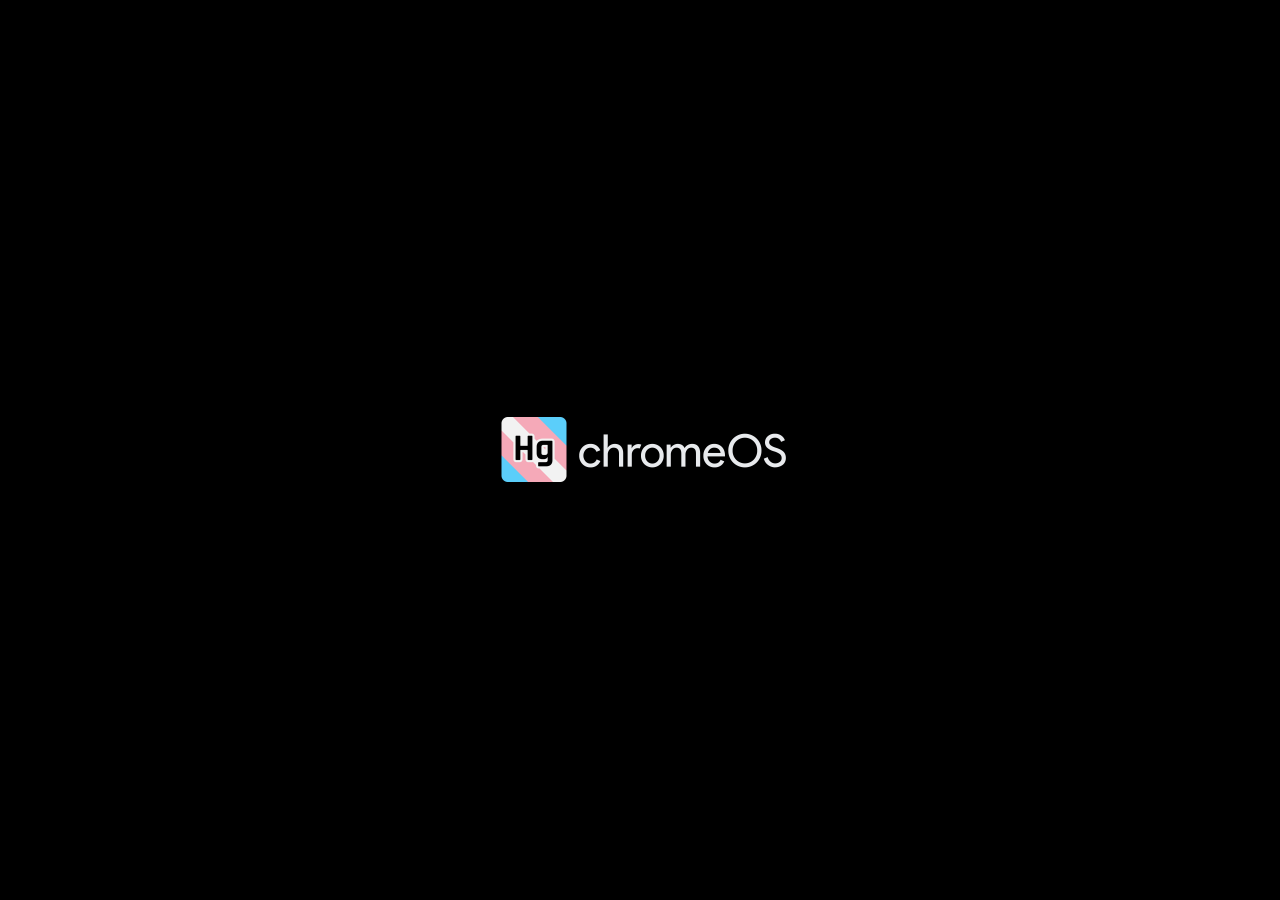
<file: index.html>
<!doctype html>
<html>
<head>
<meta http-equiv="Content-Type" content="text/html; charset=iso-8859-1" />
<link rel="stylesheet" href="/bundle.css" />
<link rel="stylesheet" href="/theme.css" />
<link rel="preconnect" href="https://fonts.googleapis.com" />
<link rel="preconnect" href="https://fonts.gstatic.com" crossorigin />
<link rel="stylesheet" href="/assets/materialsymbols.css" />
<title>AnuraOS</title>
<link rel="icon" type="image/x-icon" href="/icon.png" />
<script type="text/javascript" src="lib/AliceJS.js"></script>
<script type="text/javascript" src="lib/libv86.js"></script>
<script src="assets/libs/filer.min.js" crossorigin></script>
<script type="text/javascript" src="lib/coreapps/App.js"></script>
<script type="text/javascript" src="lib/coreapps/XAppStub.js"></script>
<script type="text/javascript" src="lib/coreapps/XFrogApp.js"></script>
<script type="text/javascript" src="lib/coreapps/ExternalApp.js"></script>
<script type="text/javascript" src="lib/coreapps/x86MgrApp.js"></script>

<script type="text/javascript" src="lib/coreapps/SettingsApp.js"></script>
<script type="text/javascript" src="lib/coreapps/BrowserApp.js"></script>
<script type="text/javascript" src="lib/coreapps/AboutApp.js"></script>
<script type="text/javascript" src="lib/v86.js"></script>
<script type="text/javascript" src="lib/api/WmApi.js"></script>
<script type="text/javascript" src="lib/AliceWM.js"></script>
<script type="text/javascript" src="lib/Taskbar.js"></script>
<script type="text/javascript" src="lib/ContextMenu.js"></script>
<script type="text/javascript" src="lib/api/ContextMenuAPI.js"></script>
<script type="text/javascript" src="lib/Launcher.js"></script>
<script type="text/javascript" src="lib/Bootsplash.js"></script>
<script type="text/javascript" src="lib/oobe/OobeView.js"></script>
<script type="text/javascript" src="lib/Utils.js"></script>
<script type="text/javascript" src="lib/api/Files.js"></script>
<script type="text/javascript" src="lib/Anura.js"></script>
<script type="text/javascript" src="lib/api/Settings.js"></script>
<script type="text/javascript" src="lib/api/NotificationService.js"></script>
<script type="text/javascript" src="lib/AltTabView.js"></script>
<script type="text/javascript" src="lib/Boot.js"></script>
<script type="text/javascript" src="lib/html-to-image.min.js" async defer></script>
<link rel="manifest" href="manifest.json" />


</head>
<body></body>
</html>
</file>
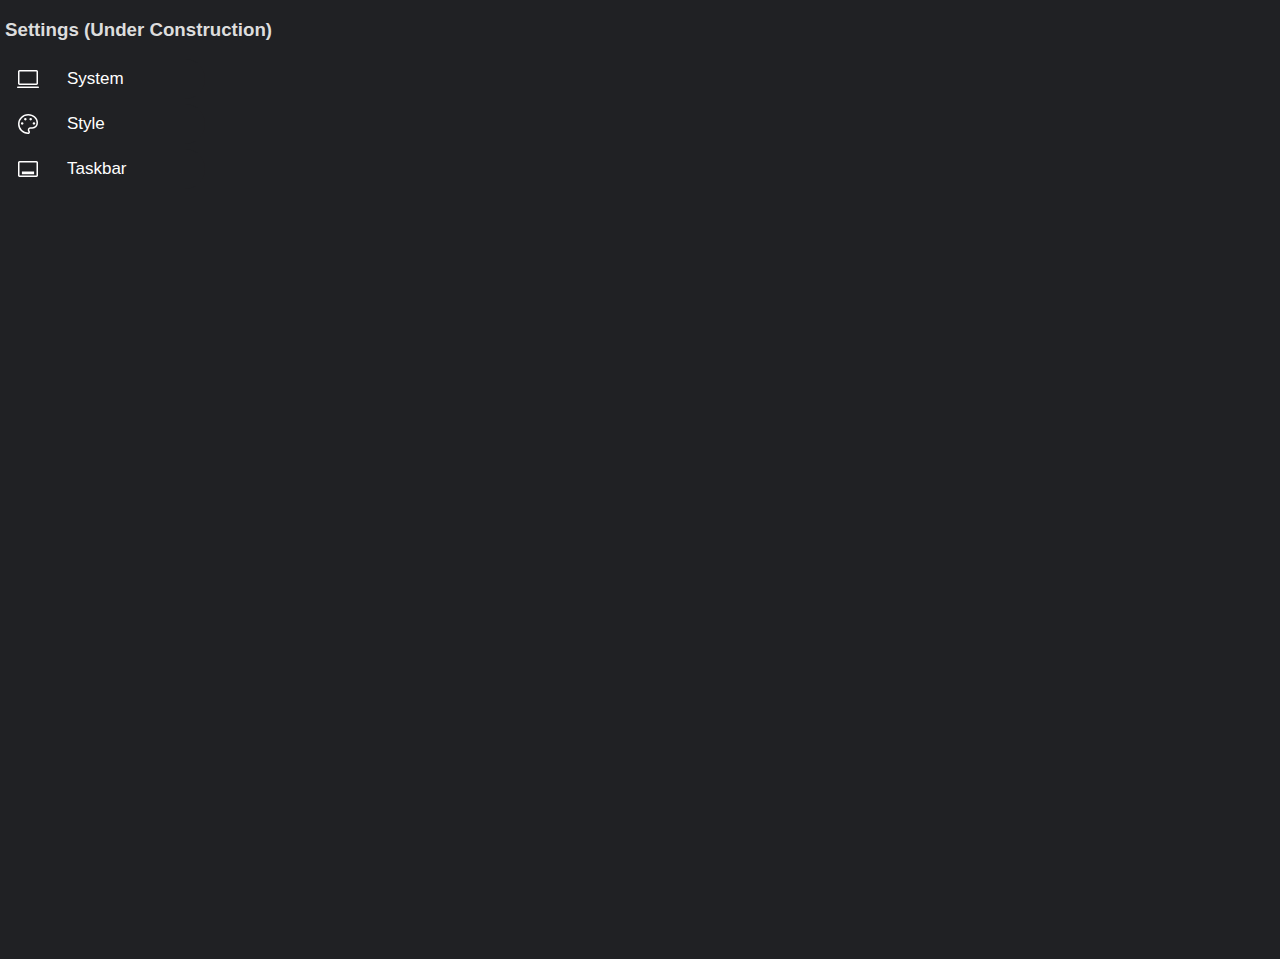
<file: apps/settings.app/index.html>
<!DOCTYPE html>
<html>

<head>
  <link href="style.css" rel="stylesheet" type="text/css" />
</head>

<body>
<div class="header">
  <h3 color="white">Settings (Under Construction)</h3>
</div>  
<div class="tab">

  <button class="tablinks" onclick="openSetting(event, 'Tab0')">
  <div class="tabbtndiv" id="default">
      <img src="desktop.svg">
      System
    </div>  
  </button>

  <button class="tablinks" onclick="openSetting(event, 'Tab2')">
  <div class="tabbtndiv">
      <img src="theme.svg">
      Style
    </div>  
    <button class="tablinks" onclick="openSetting(event, 'Tab1')">
      <div class="tabbtndiv">
        <img src="taskbar.svg">
        Taskbar
      </div>
    </button>
  
  </button>
</div>

<div id="Tab0" class="tabcontent" style="display: none;">
  <div class="rowswrapper">
    <div class="rows">
      <button class="rowsbtn" id="x86subsystemsstate">
        x86 Subsystem - ON
      </button>
    </div>
    <div class="rows">
      <button class="rowsbtn" id="abtbrowser">
        Borderless Browser - OFF
      </button>
    </div>
    <div class="rows">
      <button class="rowsbtn">
        Not Implemented
      </button>
    </div>
    <div class="rows">
      <button class="rowsbtn">
        Not Implemented
      </button>
    </div>
  </div>
</div>

<div id="Tab2" class="tabcontent" style="display: none;">

  <h3>Under Construction</h3>
  <p>(be patient)</p>
</div>


<div id="Tab1" class="tabcontent" style="display: none;">
  All Apps
  <div class="allApps">

  </div>
  <hr>
  Taskbar
  <div class="taskbar" >
  </div>
  <p>Usage:</p>
  <ul>
  <li>If you drag an element into another element, the element you drag is deleted</li>
  <li>Drag an element to the corner positions to add or change the position</li>
  </ul>
</div>
<script src="script.js"></script>
</body>

</html>
</file>
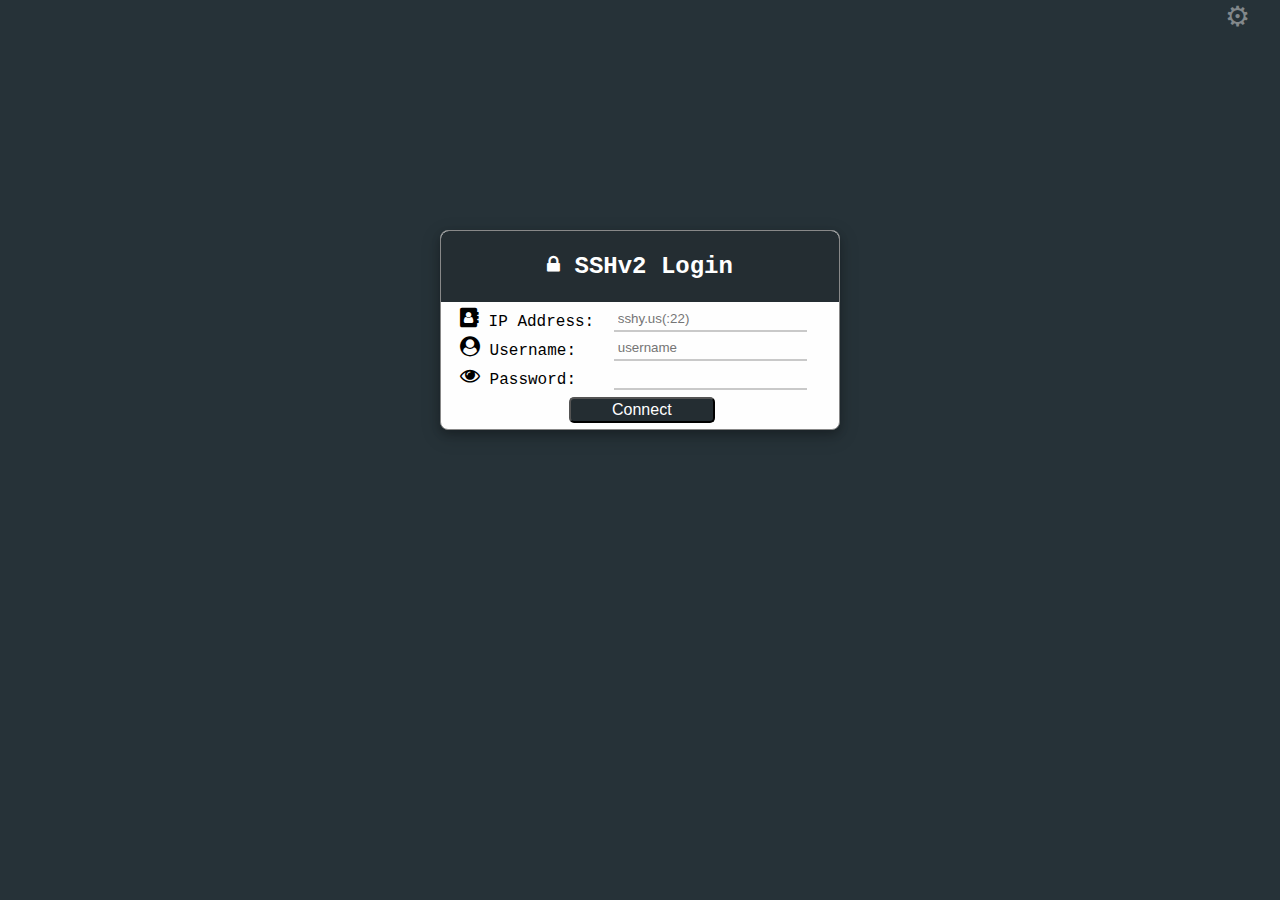
<file: apps/sshy.app/index.html>
<!doctype html>
<html>

<head>
	<meta charset="utf-8">
	<title>SSHy.us</title>

	<script type="text/javascript">
		var wsproxyURL = window.origin.split("//")[1].split(":")[0] // Get URL
                var wsproxyEncoding = "base64"
				// wss port here is 443 because if you are using wss you are probably using a deployed ver
				// So you probably have nginx (will change ws to host port once I merge wsproxy and server.ts)
		var wsproxyPorts = {"ws":8001, "wss":443} 
		var wsproxyProto = "ws"
		
		var ws, transport, settings, term = null;
                var fitAddon = null;

		// Test IE 11
		if (window.msCrypto){
			// Redirect window.crypto.getRandomValues() -> window.msCrypto.getRandomValues()
			window.crypto = {} 
			window.crypto.getRandomValues = function(a) { return window.msCrypto.getRandomValues(a); }

			// PolyFill Uint8Array.slice() for IE 11 for sjcl AES
			if (!Uint8Array.prototype.slice) {
			  Object.defineProperty(Uint8Array.prototype, 'slice', {
			    value: Array.prototype.slice
			  });
			}
		}

		var resizeInterval
	</script>

	<link rel="stylesheet" href="css/xterm.css" />
	<link rel="stylesheet" href="css/main.css" />
	<link rel="stylesheet" href="css/fonts.css" />

	<!-- Cryptography & Terminal Libraries -->
	<script type="text/javascript" src="js/combinedLibs.comb.js" async></script>

	<script type="text/javascript">
              // Really struggling to encode string as a binary array buffer
              // this technique seems to work, but why!
              // Adapted from the following
              // https://stackoverflow.com/questions/6965107/converting-between-strings-and-arraybuffers
              // https://developers.google.com/web/updates/2012/06/How-to-convert-ArrayBuffer-to-and-from-String
              //
              function ab2str(buf) {
                return String.fromCharCode.apply(null, new Uint8Array(buf));
              }
              
              function str2ab(str) {
                var buf = new ArrayBuffer(str.length*1); // 2 bytes for each char
                var bufView = new Uint8Array(buf);
                for (var i=0, strLen=str.length; i<strLen; i++) {
                  bufView[i] = str.charCodeAt(i);
                }
                return buf;
              }
              function setProxyEncoding(en) {
                wsproxyEncoding = en;
              }

		window.onload = function() {
			document.getElementById('login_cred').style.display = "block";
			// Sets the default colorScheme to material
			settings = new SSHyClient.settings();
			settings.setColorScheme(1);

			// Build the default wsProxy URL for display on sidenav
			buildWSProxyURL()
                        setProxyEncoding('binary');

			// Connect upon hitting Enter from the password field
			document.getElementById("password").addEventListener("keyup", function(event) {
				if(event.key !== "Enter") return;
				document.getElementById("connect").click();
				event.preventDefault();
			});
		};

		// Run every time the webpage is resized
		window.onresize = function() {
			clearTimeout(resizeInterval);
			resizeInterval = setTimeout(resize, 400);
		}

		// Recalculates the terminal Columns / Rows and sends new size to SSH server + xtermjs
		function resize() {
                  if (term) {
                      // Calculate best rows and columns for the div
                      fitAddon.fit();
                      // Let the SSH session know the new size
                      transport.auth.mod_pty('window-change', term.cols, term.rows);
                      // Update the side panel
                      document.getElementById('termCols').value = term.cols;
                      document.getElementById('termRows').value = term.rows;
                    }
		}

		// Build the entire websocket url eg (wss://localhost:5999/) based on http protocol
		function buildWSProxyURL(portPassed) {
			document.getElementById("websockURL").value =  window.location.origin.split("://")[0] == "https" ? 'wss://' : 'ws://' + window.location.origin.split("://")[1] + '/'
		}

		// Changes the websocket proxy URL ** BEFORE ** connection ONLY
		function modProxyURL(newURL){
			if (!ws) {
				// Strip it down to barebones URL:PORT(optional)
				matches = /^w?s{0,2}:?\/{0,2}(([a-z0-9]+\.)*[a-z0-9]+\.?[a-z]+)\:?([0-9]{1,5})?/g.exec(newURL)
				var port = ""
				if (newURL.match(":")) {
					port = ":"+matches[matches.length-1]
				}
				
				wsproxyURL = matches[1] + port;
				buildWSProxyURL(port)
			}
		}

		// Toggles the settings navigator
		function toggleNav(size) {
			document.getElementById("settingsNav").style.width = size + 'px';
			settings.sidenavElementState = size;
			// We need to update the network traffic whenever the nav is re-opened
			if(size && transport){
				settings.setNetTraffic(transport.parceler.recieveData, true);
				settings.setNetTraffic(transport.parceler.transmitData, false);
			}
			var element = document.getElementById("gear").style;
			element.visibility = element.visibility === "hidden" ? "visible" : "hidden";
		}
		// Rudimentary checks that an IP address is external and is a valid hostname or IP address
		function validate(id, text) {
			if (!text) {
				document.getElementById(id).style.borderBottom = 'solid 2px #ff4d4d'
			} else {
				if (id == "ipaddress") {
					// incase we have a error for the port
					if (text.includes(':')) {
						if (!validate_port(text.split(':')[1])) {
							document.getElementById(id).style.borderBottom = 'solid 2px #ff4d4d'
							return
						} else {
							document.getElementById(id).style.borderBottom = 'solid 2px #c9c9c9'
							document.getElementById('failure').style.display = "none"
						}
					} else {
						// if we're not doing ports then hide the failure message
						document.getElementById('failure').style.display = "none"
					}
					// test for valid domain name
					if (!/^([a-z0-9]+\.)*[a-z0-9]+\.[a-z]+(\:[0-9]{1,5})?$/.test(text)) {
						if (check_internal(text)) {
							display_error("Be aware - IP addresses are resolved at the websocket proxy")
						}
						// test ip aswell.
						if (!/^((25[0-5]|2[0-4][0-9]|[01]?[0-9][0-9]?)(\.|$|(\:[0-9]{1,5}))){4}$/.test(text)) {
							document.getElementById(id).style.borderBottom = 'solid 2px #ff4d4d'
							return
						} else {
							if (check_internal(text)) {
								display_error("Could no resolve hostname: Please use an external address")
							}
							document.getElementById(id).style.borderBottom = 'solid 2px #c9c9c9'
							return
						}
						document.getElementById(id).style.borderBottom = 'solid 2px #ff4d4d'
						return
					}
				}
				document.getElementById(id).style.borderBottom = 'solid 2px #c9c9c9'
			}
		}
		// Validates the port is 0 > port < 65536
		function validate_port(port_num) {
			if (port_num > 0 && port_num < 65536) {
				return port_num
			} else {
				display_error("Invalid port: port must be between 1 - 65535")
				validate('ipaddress', '')
			}
		}
		// checks for 10.*.*.*, 192.168.*.*, 172.16.*.*, 127.0.0.1 & loocalhost
		function check_internal(ip_address) {
			if (/10\.\d+\.\d+\.\d+/.test(ip_address) || /192\.168\.\d+\.\d+/.test(ip_address) || /172\.16\.\d+\.\d+/.test(ip_address)) {
				return true
			} else if (ip_address == '127.0.0.1' || ip_address == 'localhost') {
				return true
			}

			return false
		}
		// Displays a given err on the page
		function display_error(err) {
			// remove the loading cog and set the 'connecting' to connect
			document.getElementById('load-container').style.display = "none"
			document.getElementById('connect').value = "connect"

			document.getElementById('failure').innerText = err
			document.getElementById('failure').style.display = "block"
		}
		// Starts the SSH client in scripts/transport.js
		function startSSHy() {
			var html_ipaddress = document.getElementById('ipaddress').value
			var termUsername = document.getElementById('username').value
			var termPassword = document.getElementById('password').value

                    if (wsproxyEncoding == 'binary') {
                    } else {
                      wsproxyEncoding = 'base64';
                    }
                
			// find the port number
			if (html_ipaddress.includes(':')) {
				var split = html_ipaddress.split(':')
				html_ipaddress = split[0]
				html_port = validate_port(split[1])
			} else {
				html_port = 22
			}

			if (termUsername.length == 0 || termPassword.length == 0) {
				validate('username', termUsername)
				validate('password', termPassword)
				return
			}

			// Error checking is done so remove any currently displayed errors
			document.getElementById('failure').style.display = "none"
			document.getElementById('connect').value = 'Connecting...'
			document.getElementById('load-container').style.display = "block"

			// Disable websocket proxy modifications
			document.getElementById('websockURL').disabled = true

			// Initialise the window title
			document.title = "SSHy Client";
			// Opens the websocket!
			wsproxyURL = anura.wsproxyURL + html_ipaddress + ':' + html_port

                        if (wsproxyEncoding == 'binary') {
                          ws = new WebSocket(wsproxyURL);
                          ws.binaryType = "arraybuffer";
                        } else {
                          ws = new WebSocket(wsproxyURL, 'base64');
                        }

			// Sets up websocket listeners
			ws.onopen = function(e) {
				transport = new SSHyClient.Transport(ws, settings);
				transport.auth.termUsername = termUsername;
				transport.auth.termPassword = termPassword;
				transport.auth.hostname = html_ipaddress;
			};
			// Send all recieved messages to SSHyClient.Transport.handle()
			ws.onmessage = function(e) {
				// Convert the recieved data from base64 to a string
                                if (wsproxyEncoding == 'binary') {
                                  // ArrayBuffer to String
                                  transport.parceler.handle(ab2str(e.data));
                                } else {
                                  // Convert the recieved data from base64 to a string
                                  transport.parceler.handle(atob(e.data));
                                }
			};
			// Whenever the websocket is closed make sure to display an error if appropriate
			ws.onclose = function(e) {
				// Set the sidenav websocket proxy color to yellow
				document.getElementById('websockURL').classList.remove('brightgreen')	
				document.getElementById('websockURL').classList.add('brightyellow')	
				if (term) {
					// Don't display an error if SSH transport has already detected a graceful exit
					if (transport.closing) {
						return;
					}
					term.write('\n\n\rWebsocket connection to ' + transport.auth.hostname + ' was unexpectedly closed.');
					// If there is no keepAliveInterval then inform users they can use it
					if (!settings.keepAliveInterval) {
						term.write('\n\n\rThis was likely caused by he remote SSH server timing out the session due to inactivity.\r\n- Session Keep Alive interval can be set in the settings to prevent this behaviour.');
					}
				} else {
					// Since no terminal exists we need to initialse one before being able to write the error
					termInit();
					term.write('WebSocket connection failed: Error in connection establishment: code ' + e.code);
				}
			};
			// Just a little abstraction from ws.send
			ws.sendB64 = function(e){
                             if (wsproxyEncoding == 'binary') {
                               this.send(str2ab(e));

                               transport.parceler.transmitData += e.length;
                               transport.settings.setNetTraffic(transport.parceler.transmitData, false);
                             } else {
				this.send(btoa(e));
				transport.parceler.transmitData += e.length;
				settings.setNetTraffic(transport.parceler.transmitData, false);
                             }
			};

			// Set the sidenav websocket proxy color to green
			document.getElementById('websockURL').classList.add('brightgreen')
		}

		// Initialises xtermjs
		function termInit() {
			// Define the terminal rows/cols
			term = new Terminal({
				//cols: 80,
				//rows: 24
			});
			
			// start xterm.js
			term.open(document.getElementById('terminal'), true);
    			fitAddon = new FitAddon();
    			term.loadAddon(fitAddon);

			fitAddon.fit()
			term.focus()

			// set the color scheme to whatever the user's changed it to in the mean time
			var colName = document.getElementById('currentColor').innerHTML
			for(i = 0; i < settings.colorSchemes.length; i++) {
				if ( settings.colorSchemes[i][0] == colName ) {
					settings.setColorScheme(i)
					break
				}
			}
			
			// clear the modal elements on screen
			document.getElementById('load-container').style.display = "none";
			document.getElementById('login_cred').style.display = "none";
		}
		// Binds custom listener functions to xtermjs's Terminal object
		function startxtermjs() {
			termInit();

    // sets up some listeners for the terminal (keydown, paste)
    term.onData((data) => {
      if (!ws || !transport || !transport.auth.authenticated) {
        // If no connection dont send, and unauthenticated connections handled
        // elsewhere
        return;
      }
      if (data.length > 5000) {
        // Apparently long strings kill SSHyClient.parceler, although it is
        // probably best to sort that there rather than here...
        var blocks;
        blocks = splitSlice(data);
        //console.log("ondata length ",blocks.length);
        for (var i = 0; i < blocks.length; i++) {
            //console.log("ondata block ",i,blocks[i].charCodeAt(0))
            transport.expect_key(blocks[i]);
        }
      } else {
        //console.log("ondata ",data.charCodeAt(0), data.substr(1))
        transport.expect_key(data);
      }
    });

 term.attachCustomKeyEventHandler(e=> {
                // Sanity Checks
        if (e.type != 'keydown') {return;}

        // If websocket is closed, ran out of attempts to authenticate, or just
        // waiting to confirm the username and password, dont forward keys
        if (!ws || !transport || transport.auth.failedAttempts >= 5 || transport.auth.awaitingAuthentication) {
          return false;
        }
        var pressedKey
        /** IE isn't very good so it displays one character keys as full names in .key
                EG - e.key = " " to e.key = "Spacebar"
                so assuming .char is one character we'll use that instead **/
        if (e.char && e.char.length == 1) {
          pressedKey = e.char;
        } else {
          pressedKey = e.key
        }

        if (pressedKey.length == 1 && (e.shiftKey && e.ctrlKey)) {
            // allows ctrl + shift + v for pasting
            // and dont forward those keys to the terminal
            if (e.key == 'V') {
               return false;
            }
        }

        return;
    });


		}
	</script>
</head>

<body>
	<div id="terminal" style="height:100%;"></div>
	<div id="settingsNav" class="sidenav" style="width:0;">
		<a href="javascript:;" class="closebtn" onclick="toggleNav(0)">&times;</a>
		<span class="title large">Terminal Options</span>
		<hr>
		<span class="title" style="padding-top:20px">Font Size</span>
		<a class="leftarrow" href="javascript:;" onclick="settings.modFontSize(-1)"><--</a>
		<span class="middle" id="currentFontSize">16px</span>
		<a class="rightarrow" href="javascript:;" onclick="settings.modFontSize(1)">--></a>
		<span class="title" style="padding-top:40px">Terminal Size</span>
		<span class="leftarrow">Cols:
			<input type="number" id="termCols" oninput="settings.modTerm(0, this.value)">
		</span>
		<span class="rightarrow">Rows:
			<input type="number" id="termRows" oninput="settings.modTerm(1, this.value)">
		</span>
		<span class="title" style="padding-top:60px;">Local Echo</span>
		<a class="leftarrow" href="javascript:;" onclick="settings.setLocalEcho(-1)"><--</a>
		<a class="rightarrow" href="javascript:;" onclick="settings.setLocalEcho(1)">--></a>
		<div class="fileUpload btn btn-primary nomargin">
			<span class="tooltiptext" style="visibility:hidden;" id="autoEchoState">State: Disabled</span>
			<span class="middle" id="currentLEcho">Force Off</span>
		</div>
		<span class="title" style="padding-top:50px">Colours</span>
		<a class="leftarrow" href="javascript:;" onclick="settings.cycleColorSchemes(0)"><--</a>
		<span class="middle" id="currentColor">Monokai</span>
		<a class="rightarrow" href="javascript:;" onclick="settings.cycleColorSchemes(1)">--></a>
		<div class="fileUpload btn btn-primary">
			<span class="tooltiptext">Format: Xresources</span>
			<span class="middle" style="width:220px;">Upload</span>
			<input type="file" title=" " id="Xresources" class="upload" onchange="settings.importXresources()" />
		</div>
		<span class="title" style="padding-top:20px;">Keep Alive</span>
		<div class="fileUpload btn btn-primary">
			<span class="tooltiptext">0 to disable</span>
			<input type="number" class="large" id="keepAlive" onchange="settings.setKeepAlive(this.value);" placeholder="0">
			<span style="font-size:16px;"> seconds</span>
		</div>
		<span class="title" style="padding-top:20px;">Network Traffic</span>
		<div class="netTraffic">
			<span class="leftarrow brightgreen">rx: <span id="rxTraffic">0Bytes</span></span>
			<span class="rightarrow brightyellow">tx: <span id="txTraffic">0Bytes</span></span>
		</div>
		<div id="hostKey">
			<span class="title" style="padding-top:20px;">Host Key</span>
			<span id="hostKeyImg" class="hostKeyImg"></span>
		</div>
		<span class="footer">
			<span class="title">Websocket Proxy</span>
			<div class="fileUpload btn btn-primary">
				<span class="tooltiptext">Websocket Proxy URL</span>
				<input type="text" class="large" id="websockURL" onchange="modProxyURL(this.value)">
			</div>
		</span>
	</div>
	<span id="gear" class="gear" style="visibility:visible;" onclick="toggleNav(250)">&#9881</span>

	<div id="login_cred" class="modal">
		<div class="modal-content">
			<div class="modal-header">
				<h2><span class="icon-lock"></span> SSHv2 Login</h2>
			</div>
			<div class="modal-body">
				<table style="width: 100%">
					<tr>
						<td><span class="icon-address-book"></span> IP Address:</td>
						<td><input type="text" id="ipaddress" placeholder="sshy.us(:22)" style="width: 90%" onblur="validate(this.id, this.value)" autofocus></td>
					</tr>
					<tr>
						<td><span class="icon-user-circle-o"></span> Username:</td>
						<td><input type="text" id="username" placeholder="username" style="width: 90%" onblur="validate(this.id, this.value)"></td>
					</tr>
					<tr>
						<td><span class="icon-eye"></span> Password:</td>
						<td><input type="password" id="password" style="width: 90%" onblur="validate(this.id, this.value)"></td>
					</tr>
				</table>
				<i id="failure" class="failure"></i>
				<input type="button" id="connect" class="button" value="Connect" onclick="startSSHy()">
			</div>
		</div>
		<div id="load-container" class="load-container">
			<svg id="load" x="0px" y="0px" viewBox="0 0 150 150">
		  		<circle id="loading-inner" cx="75" cy="75" r="60"></circle>
			</svg>
		</div>
	</div>
</body>

</html>
</file>
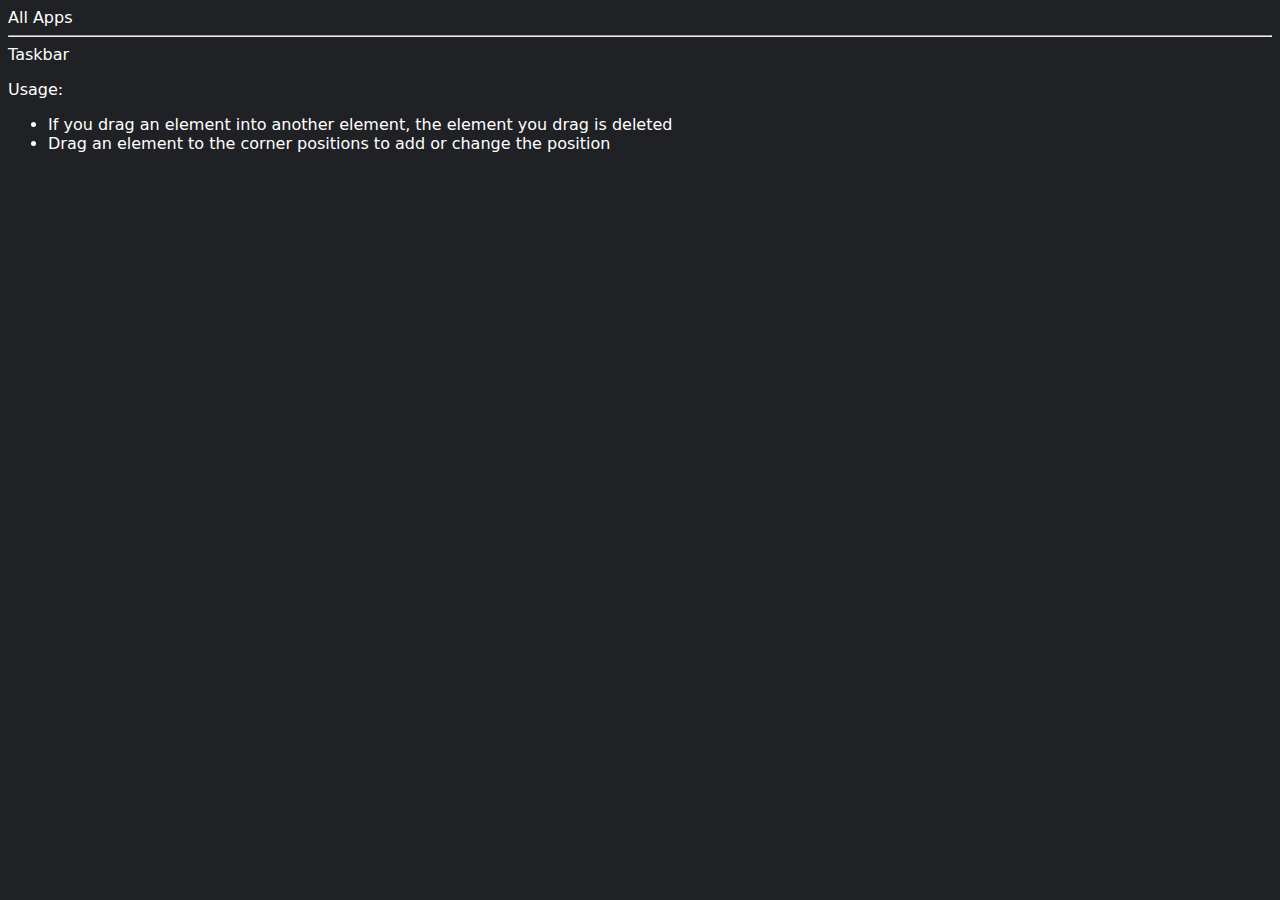
<file: apps/taskbarMan.app/index.html>
<!DOCTYPE html>
<html lang="en">
<head>
    <meta charset="UTF-8">
    <meta name="viewport" content="width=device-width, initial-scale=1.0">
    <title>Document</title>
    
    <link rel="stylesheet" href="index.css">
</head>
<body>
    All Apps
    <div class="allApps">

    </div>
    <hr>
    Taskbar
    <div class="taskbar" >
    </div>
    <script src="index.js"></script>
    <p>Usage:</p>
    <ul>
    <li>If you drag an element into another element, the element you drag is deleted</li>
    <li>Drag an element to the corner positions to add or change the position</li>
    </ul>
</body>
</html>
</file>
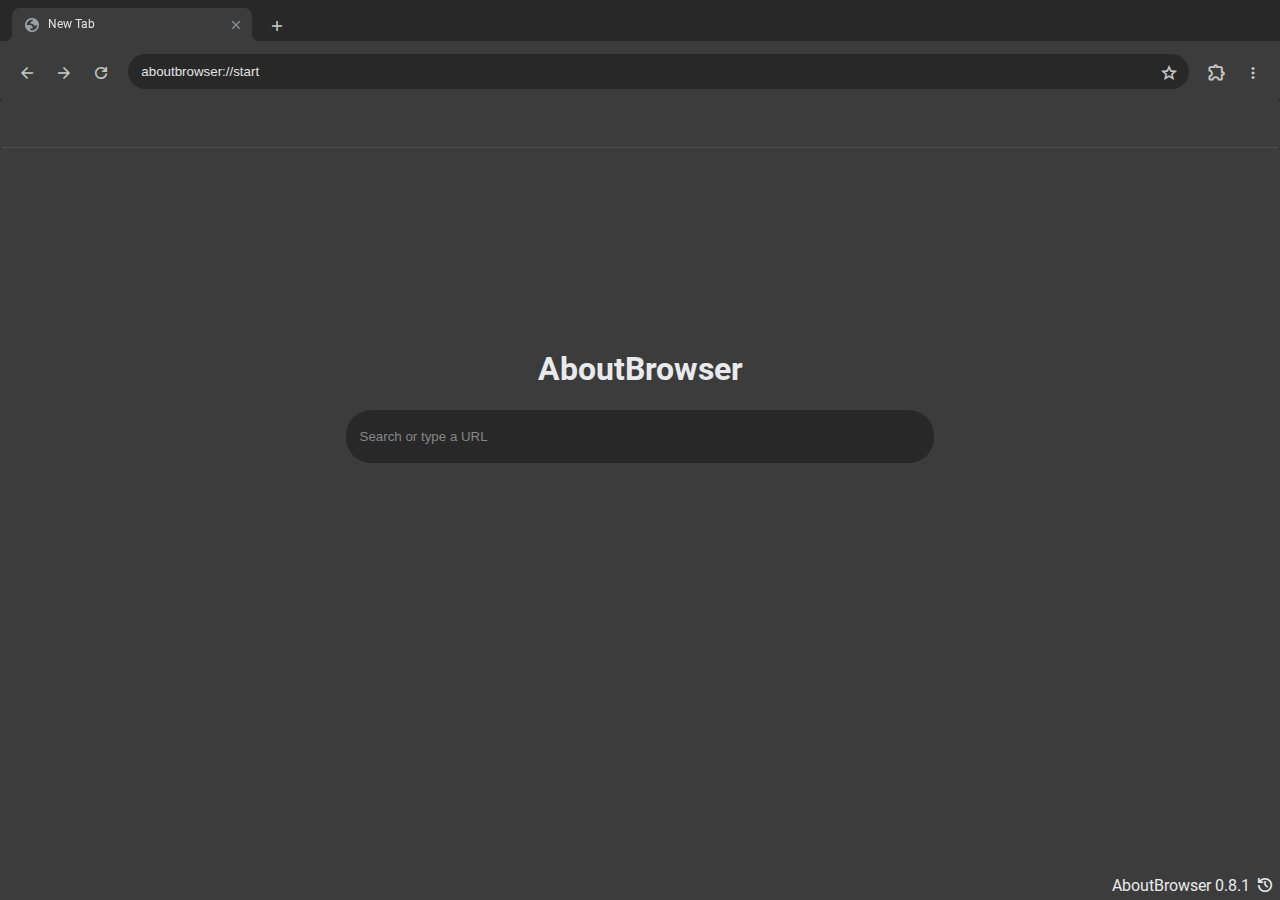
<file: browser.html>
<!DOCTYPE html>
<html>
<head>
<meta charset="utf-8">
<meta name="viewport" content="width=device-width">
<script src="helpers.js"></script>

<link href="roboto.css" rel="stylesheet" type="text/css" />
<link href="style.css" rel="stylesheet" type="text/css" />
<link href="bookmarks.css" rel="stylesheet" type="text/css" />
<link href="chrome-tabs/css/chrome-tabs.css" rel="stylesheet" />
<link href="chrome-tabs/css/chrome-tabs-dark-theme.css" rel="stylesheet" />
<link href="material-symbols-outlined.css" rel="stylesheet" />

<script src="/libs/draggabilly.min.js"></script>
<script src="/libs/filer.min.js"></script>
<script src="/libs/jszip.min.js"></script>
<script src="/libs/createhash-browser.min.js"></script>
<script src="/libs/pbf.min.js"></script>
<script src="/chrome-tabs/js/chrome-tabs.js"></script>
<script src="/dip/dip.config.js"></script>
<script src="/dip/dip.page.js"></script>
<script src="/uv/uv.bundle.js"></script>
<script src="/uv/uv.config.js"></script>
<script src="proxyHelpers.js"></script>
<script src="bookmarks.js"></script>
<script src="elementmap.js"></script>
<script src="settings.js"></script>
<script src="history.js"></script>
<script src="tab.js"></script>
<script src="theme.js"></script>
<script src="plugin.js"></script>
<script src="extensions/injector/abstract.js"></script>
<script src="extensions/injector/dummy.js"></script>
<script src="extensions/injector/v2.js"></script>
<script src="extensions/injector/v3.js"></script>
<script src="extensions/crx3_protobuf.js"></script>
<script src="extensions/resources.js"></script>
<script src="extensions/extension.js"></script>
<script src="extensions/controller.js"></script>
<script src="browser.js"></script>
<script src="browser-api.js"></script>
</head>
<body onload="init(document.body);">
<div class="aboutbrowser-event-el" id="aboutbrowser-event-el"></div>
<div class="container browserContainer" style="visibility: hidden;">
<div class="chrome-tabs chrome-tabs-dark-theme" style="--tab-content-margin: 9px">
<div class="chrome-tabs-content-wrapper">
<button id="addtab" class="chrome-tabs-btn" data-add-tab style="position:absolute;">
<span class="material-symbols-outlined">add</span>
</button>
<div class="chrome-tabs-content">
</div>
<div class="chrome-tabs-content-after"></div>
</div>
<div class="chrome-tabs-bottom-bar"></div>
<div class="chrome-tabs-bottom-bar chrome-tabs-second-bottom-bar"></div>

<style>
        .chrome-tabs .chrome-tab {
          width: 258px
        }

        .chrome-tabs .chrome-tab:nth-child(1) {
          transform: translate3d(0px, 0, 0)
        }

        .chrome-tabs .chrome-tab:nth-child(2) {
          transform: translate3d(239px, 0, 0)
        }
      </style>
</div>
<div class="navbar">
<button class="navbarBtn" id="browserBack" onclick="window.aboutbrowser.handleBack()">
<span class="material-symbols-outlined">arrow_back</span>
</button>
<button class="navbarBtn" id="browserForward" onclick="window.aboutbrowser.handleForward()">
<span class="material-symbols-outlined">arrow_forward</span>
</button>
<button class="navbarBtn" id="browserReload" onclick="window.aboutbrowser.handleReload();">
<span class="material-symbols-outlined">refresh</span>
</button>
<input class="navbarUrl" id="browserUrl" autocomplete="off"></input>
<div class="bookmarksBtnWrapper">
<button class="navbarBtn bookmarksBtn" id="browserBookmarks" onclick="window.aboutbrowser.handleBookmarks();">
<span class="material-symbols-outlined">star</span>
</button>
</div>
<button class="navbarBtn" id="browserExtensions" onclick="window.aboutbrowser.handleExtensions();">
<span class="material-symbols-outlined">extension</span>
</button>
<button class="navbarBtn" id="browserSettings" onclick="window.aboutbrowser.handleSettings();">
<span class="material-symbols-outlined">more_vert</span>
</button>
</div>
<div>
<div class="moreMenu hidden">
<button onclick="window.aboutbrowser.handleSettingsCtxMenu('newTab');">
<span class="material-symbols-outlined menuIcon">tab</span><span class="title">New tab</span>
</button>
<div class="sep"></div>
<button onclick="window.aboutbrowser.handleSettingsCtxMenu('history');">
<span class="material-symbols-outlined menuIcon">history</span><span class="title">History</span>
</button>
<button onclick="window.aboutbrowser.handleSettingsCtxMenu('downloads');">
<span class="material-symbols-outlined menuIcon">download</span><span class="title">Downloads</span>
</button>
<button onclick="window.aboutbrowser.handleSettingsCtxMenu('bookmarks');">
<span class="material-symbols-outlined menuIcon">bookmark</span><span class="title">Bookmarks</span>
</button>
<button onclick="window.aboutbrowser.handleSettingsCtxMenu('settings');">
<span class="material-symbols-outlined menuIcon">settings</span><span class="title">Settings</span>
</button>
<div class="sep"></div>
<button onclick="window.aboutbrowser.handleSettingsCtxMenu('about');">
<span class="menuIcon"><span class="placeholder"></span></span><span class="title">About AboutBrowser</span>
</button>
</div>
</div>
<div class="bookmarksContainer"></div>
<div class="popupWrapper" id="popupContainer">
<div class="popup">
<p class="popupTitle">Title</p>
<p class="popupContent">Lorem ipsum dolor sit amet.</p>
<button class="popupButtonMain">OK</button>
</div>
</div>
<div id="tabContents" class="browser"></div>
<div class="ctxMenuClickChecker" style="display:none;"></div>
</div>
</body>
</html>
</file>
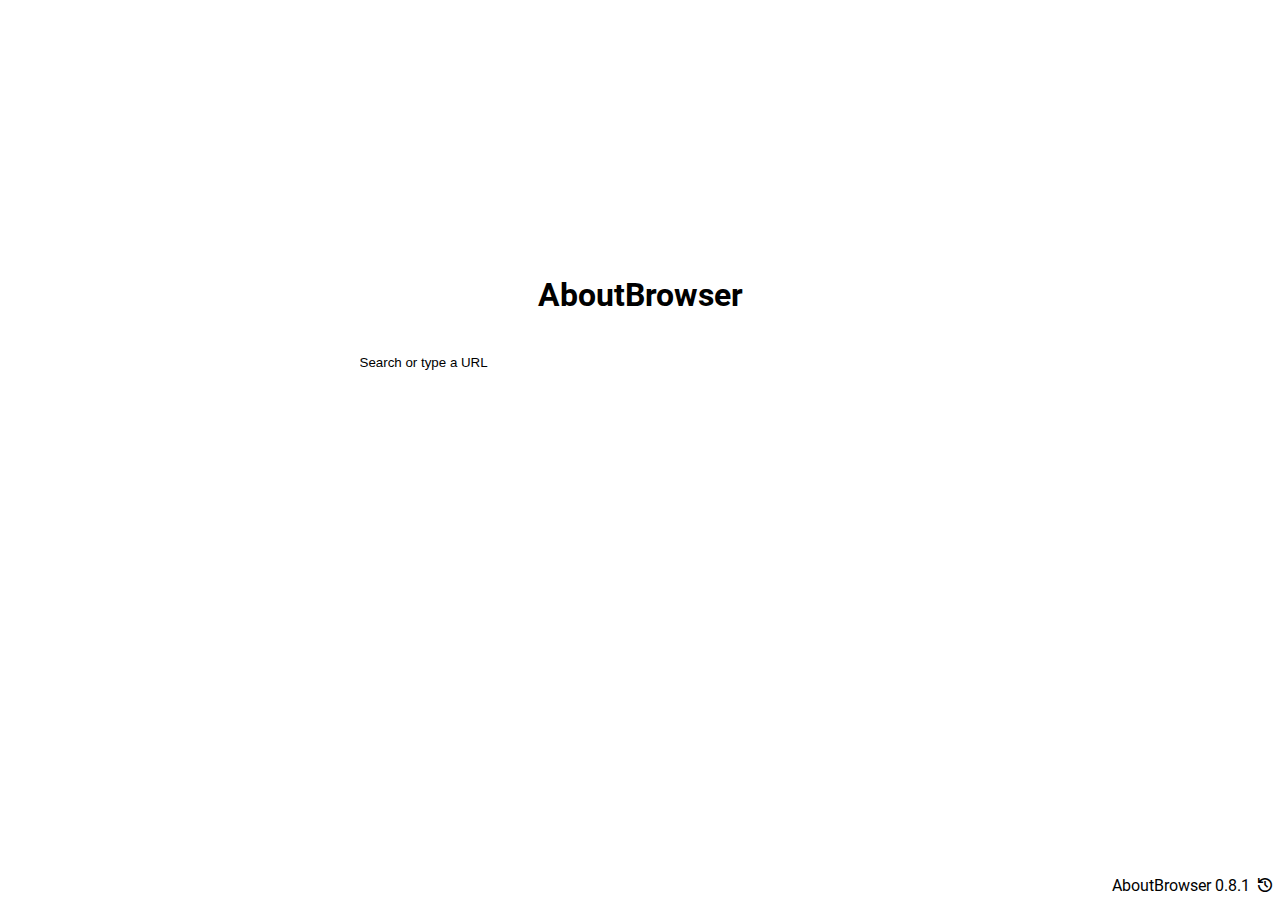
<file: aboutbrowser/start.html>
<!DOCTYPE html>
<html>
<head>
<meta charset="utf-8">
<meta name="viewport" content="width=device-width">
<title>New Tab</title>
<link href="ui.css" rel="stylesheet" type="text/css" />
<link rel="stylesheet" href="robot.css" />
<link href="/roboto.css" rel="stylesheet" type="text/css" />
<link rel="stylesheet" href="/material-symbols-outlined.css" />
<link rel="stylesheet" href="start.css" />
</head>
<body>
<div class="container">
<div id="content">
<h1>AboutBrowser</h1>
<input type="text" class="omnibox" autocomplete="off" placeholder="Search or type a URL" id="omnibox">
<div id="recentsWrapper"><div id="recents"></div></div>
</div>
<div class="footerRight">
<div></div>
<span>AboutBrowser 0.8.1</span>
<button class="themedBtn" id="browserBack" onclick="openVerHistory();">
<span class="material-symbols-outlined">history</span>
</button>
</div>
</div>
<script src="/browser-api-tab.js"></script>
<script src="start.js"></script>
</body>
</html>
</file>
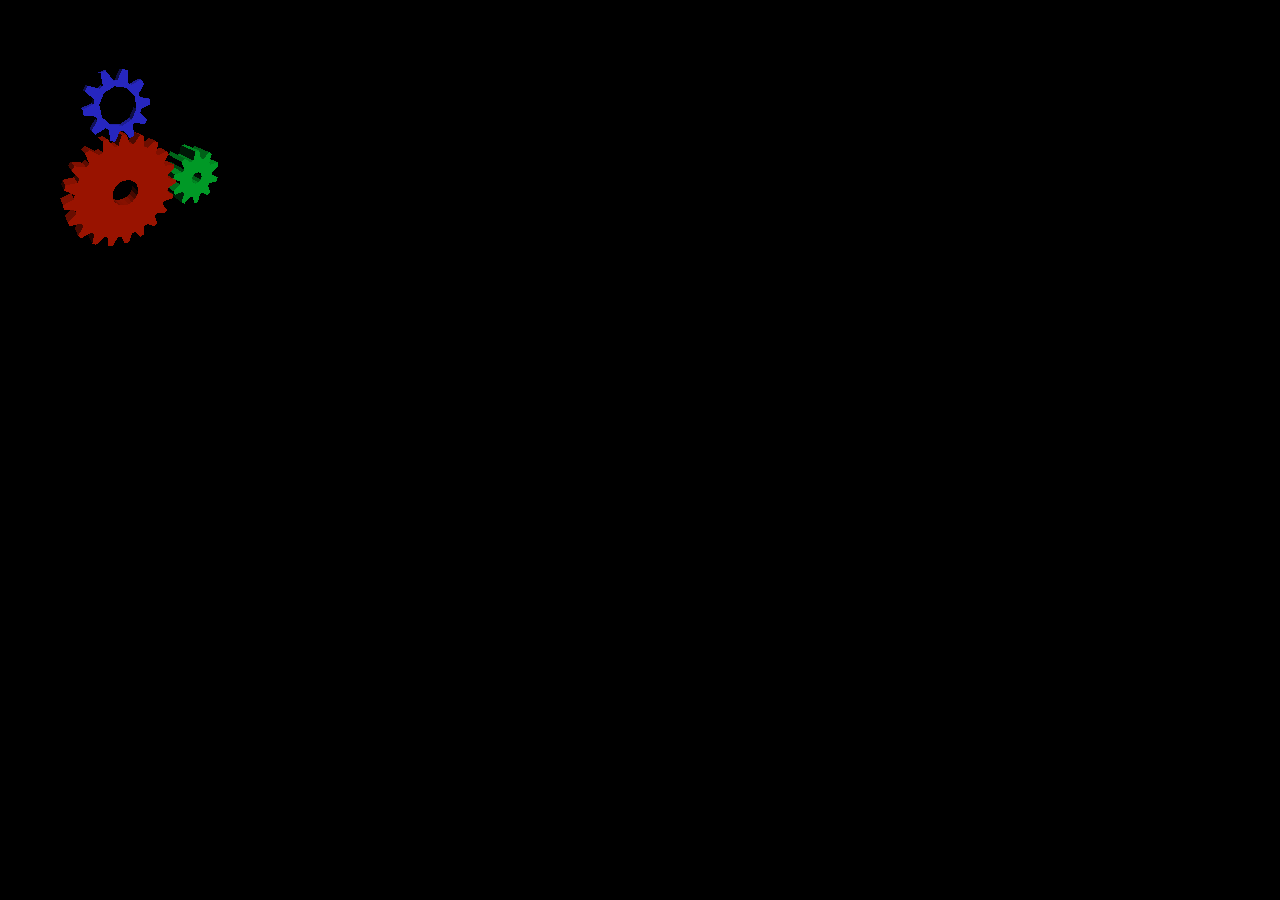
<file: apps/glxgears.app/b.html>
<!DOCTYPE html>
<html>

<head>
    <meta charset="utf-8">
    <meta http-equiv="Content-Type" content="text/html; charset=utf-8">
    <style>
        body {
            background-color: black;
        }
    </style>
</head>

<body>

    <!-- Create the canvas that the C++ code will draw into -->
    <canvas id="canvas" oncontextmenu="event.preventDefault()"></canvas>

    <!-- Allow the C++ to access the canvas element --> 
    <script type='text/javascript'>
        var Module = {
            canvas: (function() { return document.getElementById('canvas'); })()
        };
    </script>
    
    <!-- Add the javascript glue code (index.js) as generated by Emscripten -->
    <script src="b.js"></script>
    
</body>

</html>
</file>
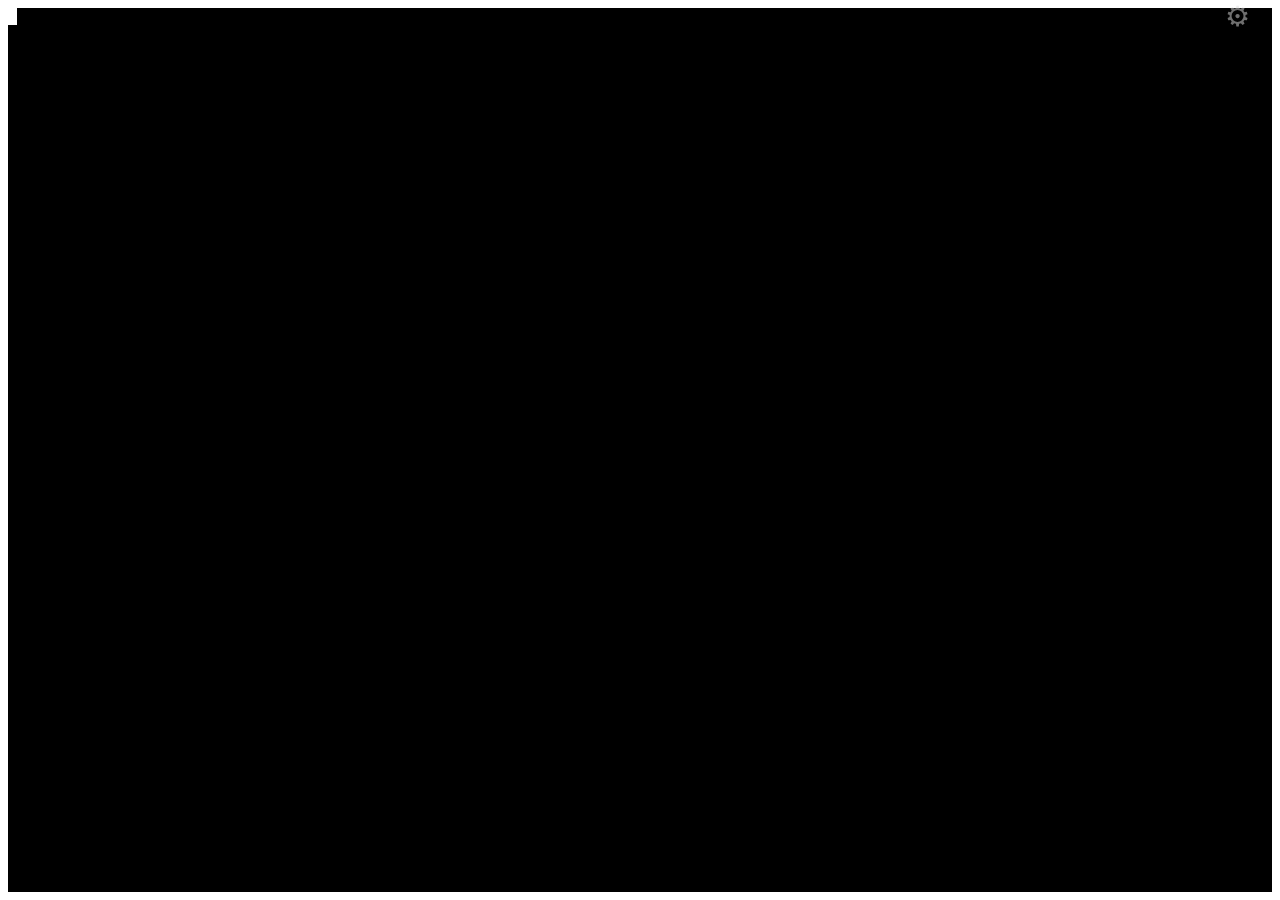
<file: apps/sshy.app/wrapper.html>
<html>
<head>
	<script type="text/javascript" src="js/combinedJS.comb.js" ></script>
	<script type="text/javascript">
		var wsproxyURL = "ws://localhost:5999/ts.stuicey.info:22"
		setProxyEncoding("base64");
	</script>
	<link rel="stylesheet" href="css/xterm.css" />
	<link rel="stylesheet" href="css/main.css" />
</head>
<body>
	<div id="terminal" style="height:100%;"></div>
</body>
</html>
</file>
<file: bundle.css>
.aliceWMwin{user-select:none;height:200px;width:500px;background:#fff;position:fixed;overflow:hidden;z-index:91;display:flex;border:2px solid var(--material-border);flex-direction:column;box-shadow:0 4px 8px 0 rgba(0,0,0,.2),0 6px 20px 0 rgba(0,0,0,.19);border-radius:3px;transition:visibility 0s,opacity .2s linear;opacity:1}.opacity0{opacity:0}.aliceWMwin .title{display:flex;background-color:var(--material-bg);font-weight:700;color:#fff;height:24px;padding:2px;align-items:center;z-index:1}.aliceWMwin .titleContent{flex:1}.aliceWMwin .content{padding:2px;flex:1}.aliceWMwin .title:hover{cursor:move}.aliceWMwin .windowButton{background-color:transparent;color:#fff;border:none;border-radius:100%;margin:2px;aspect-ratio:1/1;flex-shrink:0;transition:background-color .2s ease-in-out;z-index:2}.aliceWMwin .windowButton>span{font-size:16px}.aliceWMwin .windowButton:hover{background-color:#a9a9a9}.aliceWMwin .windowButton:active{background-color:gray}.resize-corner{width:10px;height:10px;position:absolute;z-index:2}.resize-edge{position:absolute;z-index:2;padding:5px}.resize-edge.left{left:-5px;height:100%;cursor:e-resize}.resize-edge.right{right:-5px;height:100%;cursor:e-resize}.resize-edge.top{top:-5px;width:100%;cursor:s-resize}.resize-edge.bottom{bottom:-5px;width:100%;cursor:s-resize}.resize-corner.top-left{left:-5px;top:-5px;cursor:nwse-resize}.resize-corner.top-right{right:-5px;top:-5px;cursor:nesw-resize}.resize-corner.bottom-left{left:-5px;bottom:-5px;cursor:nesw-resize}.resize-corner.bottom-right{right:-5px;bottom:-5px;cursor:nwse-resize}.alttab-container{position:absolute;top:50%;left:50%;transform:translate(-50%,-50%);padding:.5em;border-radius:.25rem;background-color:#374144ab;color:#eee}.alttab-hidden{display:none}.alttab-window-list{display:flex}.alttab-nowindows{display:flex;justify-content:center;align-items:center}.alttab-window,.alttab-nowindows{min-width:10rem;min-height:5.625rem;padding:1em;border:.125rem solid #00000000;border-radius:.25rem}.alttab-window{display:flex;flex-wrap:wrap;justify-content:center;align-items:center}.alttab-window-selected{border-color:#4698af}.alttab-window-icon-container{flex-basis:100%;display:flex;justify-content:center}.alttab-icon-large{width:3rem;height:3rem}.alttab-icon-inline{width:1.5em;height:1.5em;padding:0 .25em}.alttab-titlebar{display:flex;justify-content:center;align-items:center}.alttab-window-title-text{margin:.5em}#launcher-button-container{position:absolute;height:100%;aspect-ratio:1/1;width:auto;display:flex;align-items:center;justify-content:center}#launcher-button{background:rgba(255,255,255,.1);border-radius:50%;height:42px;width:42px}#launcher-button img{border-radius:50%;height:15px;width:15px;opacity:100}.hw-screen{height:100%;width:100%}.notif-container{position:absolute;float:right;bottom:72px;right:10px;z-index:9997}.notif{position:relative;font-family:roboto;background-color:rgba(22,22,22,.8);border-radius:7px;color:#fff;min-height:115px;width:400px;cursor:pointer;margin:10px;left:525px;animation:slideIn .5s ease-in-out forwards;opacity:1;transition:350ms ease-in-out;border:1px solid #000;box-shadow:inset 0 0 0 1px #3e3e3e}@keyframes slideIn{from{left:500px}to{left:0}}@keyframes slide-in{from{transform:translateY(100%)}to{transform:translateY(-5%)}}@keyframes slide-out{from{transform:translateY(0%)}to{transform:translateY(100%)}}.notif-body{margin:10px;padding-top:5px}.notif-description{padding-top:10px;padding-left:10px;padding-bottom:10px;font-size:16px}.notif-title{font-size:18px;padding-left:10px;padding-top:10px;font-weight:700}.notif-close-indicator{position:absolute;top:6px;left:370px}#taskbar-bar{display:flex;justify-content:center;align-items:center;height:60px}#taskbar-separator{background-color:#999;height:40px;width:5px;border-radius:10px}.hoverMenu{display:none;bottom:50px;transform:translate( -40% )}.taskbar-app:hover .hoverMenu{display:block}.lightbar{transition:visibility 0s,opacity 5s linear;opacity:1}.lightbar-hidden{visibility:hidden;opacity:0}.taskbar-button{filter:drop-shadow(0px 3px 7px #111)}#taskinfo-container{position:absolute;height:70%;background-color:rgba(255,255,255,.15);aspect-ratio:1/1;padding:.1em;padding-left:1.5em;padding-right:1.5em;right:.3em;top:50%;transform:translateY(-50%);border-radius:25px;display:flex;align-items:center;justify-content:center}#taskinfo-container>*{color:#f5f5f5;cursor:pointer}html,body{width:100%;height:100%;margin:0;padding:0}body{--oobe-bg: #fff}#overlay{width:100%;height:100%;left:0;top:0;right:0;position:fixed;background:gray;opacity:.5;z-index:98}body{overflow:hidden;background:url(/assets/wallpaper/wallpaper.png) no-repeat center center fixed;-webkit-background-size:cover;-moz-background-size:cover;-o-background-size:cover;background-size:cover;user-select:none;font-family:roboto,sans-serif}footer{position:fixed;bottom:0;left:-2px;width:100%;border-top-left-radius:25px;border-top-right-radius:25px;background-color:rgba(22,22,22,.8);border:1px solid rgba(0,0,0,.3);box-shadow:inset 0 0 0 1px #3e3e3e;border-bottom:none;backdrop-filter:blur(5px)}nav ul{list-style-type:none;margin:0;padding:0;text-align:center}nav li{display:inline-block;margin-right:10px;margin-left:10px;padding-top:5px}.showDialog{width:40px;height:40px}.lightbar{width:40px;height:2px;position:relative;bottom:1px;border-radius:5px;opacity:.75}.bootsplash{background-color:#000;z-index:9999999999;position:absolute;width:100%;height:100%;top:0;left:0;display:flex;justify-content:center;align-content:center;flex-wrap:wrap;transition:.3s}.bootsplash>img{width:300px;height:80px}.flex{display:flex}.flexcenter{justify-content:space-evenly;align-items:center}.custom-menu{position:absolute;border:1px solid #000;background-color:rgba(0,0,0,.7);border-radius:20px;padding:10px 0;width:300px;box-shadow:2px 2px 6px rgba(0,0,0,.5);z-index:10000;overflow:hidden}.custom-menu-item{padding:8px 12px;color:#fff;cursor:pointer;user-select:none}.custom-menu-item:hover{background-color:rgba(255,255,255,.1)}.material-symbols-outlined{font-family:material symbols outlined,sans-serif}.custom-menu-item{display:flex;align-items:center;padding:8px 12px;color:#fff;cursor:pointer;user-select:none}.custom-menu-item .material-symbols-outlined{margin-top:.05px;margin-right:5px;padding-left:1px}.custom-menu .extra-menu-wrapper{position:fixed}.custom-menu .extra-menu{position:relative;left:303px;bottom:.75em}.aboutapp-container{background-color:var(--material-bg);height:100%;width:100%;position:absolute;display:flex;padding:0;flex-direction:column;flex-grow:1;align-items:center;justify-content:center;height:100%}.aboutapp-logo{height:128px}.aboutapp-logo img{height:100%}.aboutapp-logo-divider{margin-top:1rem;margin-bottom:1rem;height:1px;background-color:#9ca3af;flex-shrink:0;width:22rem}.aboutapp-content{color:#fff}.aboutapp-content p{margin:0}.aboutapp-content a{color:cyan}.aboutapp-link-button{background:0 0!important;border:none;padding:0!important;color:cyan;text-decoration:underline;cursor:pointer;font-family:Roboto,sans-serif;font-size:16px}@font-face{font-family:roboto;font-style:normal;font-weight:400;font-display:swap;src:url(/assets/fonts/KFOmCnqEu92Fr1Mu72xKOzY.woff2) format("woff2");unicode-range:U+0460-052F,U+1C80-1C88,U+20B4,U+2DE0-2DFF,U+A640-A69F,U+FE2E-FE2F}@font-face{font-family:roboto;font-style:normal;font-weight:400;font-display:swap;src:url(/assets/fonts/KFOmCnqEu92Fr1Mu5mxKOzY.woff2) format("woff2");unicode-range:U+0301,U+0400-045F,U+0490-0491,U+04B0-04B1,U+2116}@font-face{font-family:roboto;font-style:normal;font-weight:400;font-display:swap;src:url(/assets/fonts/KFOmCnqEu92Fr1Mu7mxKOzY.woff2) format("woff2");unicode-range:U+1F00-1FFF}@font-face{font-family:roboto;font-style:normal;font-weight:400;font-display:swap;src:url(/assets/fonts/KFOmCnqEu92Fr1Mu4WxKOzY.woff2) format("woff2");unicode-range:U+0370-03FF}@font-face{font-family:roboto;font-style:normal;font-weight:400;font-display:swap;src:url(/assets/fonts/KFOmCnqEu92Fr1Mu7WxKOzY.woff2) format("woff2");unicode-range:U+0102-0103,U+0110-0111,U+0128-0129,U+0168-0169,U+01A0-01A1,U+01AF-01B0,U+0300-0301,U+0303-0304,U+0308-0309,U+0323,U+0329,U+1EA0-1EF9,U+20AB}@font-face{font-family:roboto;font-style:normal;font-weight:400;font-display:swap;src:url(/assets/fonts/KFOmCnqEu92Fr1Mu7GxKOzY.woff2) format("woff2");unicode-range:U+0100-02AF,U+0304,U+0308,U+0329,U+1E00-1E9F,U+1EF2-1EFF,U+2020,U+20A0-20AB,U+20AD-20CF,U+2113,U+2C60-2C7F,U+A720-A7FF}@font-face{font-family:roboto;font-style:normal;font-weight:400;font-display:swap;src:url(/assets/fonts/KFOmCnqEu92Fr1Mu4mxK.woff2) format("woff2");unicode-range:U+0000-00FF,U+0131,U+0152-0153,U+02BB-02BC,U+02C6,U+02DA,U+02DC,U+0304,U+0308,U+0329,U+2000-206F,U+2074,U+20AC,U+2122,U+2191,U+2193,U+2212,U+2215,U+FEFF,U+FFFD}
</file>
<file: theme.css>
:root{--material-bg: #202124;--material-border: #444}.background{background-color:var(--material-bg)}
</file>
<file: assets/materialsymbols.css>
@font-face{font-family:material symbols outlined;font-style:normal;font-weight:100 700;src:url(/assets/materialsymbols.woff2) format("woff2")}.material-symbols-outlined{font-family:material symbols outlined;font-weight:400;font-style:normal;font-size:24px;line-height:1;letter-spacing:normal;text-transform:none;display:inline-block;white-space:nowrap;word-wrap:normal;direction:ltr;text-rendering:optimizeLegibility;-webkit-font-smoothing:antialiased}
</file>
<file: apps/settings.app/style.css>
* {box-sizing: border-box}
@import url('https://fonts.googleapis.com/css2?family=Roboto:wght@500&display=swap');

body {
  margin: 0;
  background-color: #202124;
  color: white;
  font-family: system-ui, -apple-system, BlinkMacSystemFont, 'Segoe UI', Roboto, Oxygen, Ubuntu, Cantarell, 'Open Sans', 'Helvetica Neue', sans-serif;
}

.tab {
  float: left;
  background-color: #202124;
  width: 16%;
  height: 100vh;
  font-family: 'Roboto', 'Segoe UI', Tahoma, sans-serif;
}

.tab button {
  display: block;
  background-color: #202124;
  color: white;
  padding: 10px 16px; 
  width: 100%;
  border: none;
  outline: none;
  text-align: left;
  cursor: pointer;
  transition: 0.3s;
  font-size: 17px;
  font-weight: 500;
  border-end-end-radius: 100px;
  border-start-end-radius: 100px;
  height: 40px; 
  margin-bottom: 5px; 
}

.tab button:hover {
  background-color: #3d4043;
}

.tab button.active {
  background-color: #3d4043;
}

.tabcontent {
  display: flex;
  flex-direction: column;
  float: left;
  padding: 0px 12px;
  width: 84%;
  border-left: none;
  height: 100vh;
  align-items: center;
  justify-content: center;
  overflow-y: scroll;
}

.tab button img {
  display: inline-block;
  margin-right: 27px;
  height: 24px;
}


.tab button div {
  display: flex;
  align-items: center;
  height: 100%;
}


.rows {
  display: flex;
  flex-direction: column;
  align-items: center;
  justify-content: center;
  font-size: 16px;
  font-weight: 500;
  height: 58px;
  width: 1000px;
}

.rowsbtn {
  background-color: #292a2d;
  color: white;
  border-radius: 0;
  height: 100%;
  width: 100%;
  border: none;
}

.rows:first-child .rowsbtn {
  border-top-left-radius: 10px;
  border-top-right-radius: 10px;
  border-bottom: 0.5px solid #3f4042;
}

.rows:last-child .rowsbtn {
  border-bottom-left-radius: 10px;
  border-bottom-right-radius: 10px;
  border-top: 0.5px solid #3f4042;
}
.rowswrapper {
  box-shadow: 0px 0px 5px rgba(0, 0, 0, 0.3); 
}

.rows:not(:first-child):not(:last-child) .rowsbtn {
  border-bottom: 0.5px solid #3f4042;
  border-top: 0.5px solid #3f4042;
}

svg {
  color: white;
  fill: white;
}

.separator {
  color: #555555;
  background-color: #555;
}

h3 {
  font-family: 'Roboto', 'Segoe UI', Tahoma, sans-serif;
  color: #ddd;
  padding-left: 5px;
}

.header {
  border-bottom-color: #555;
  border-bottom-width: 5px;
  width: 100%;
}

.taskbarImg {
  height: 39px;
  width: 39px;
}
.element {
  height: 41px;
  width: 41px;
  border: 1px solid white;
}
.taskbar {
  display: flex;
}
</file>
<file: apps/sshy.app/css/xterm.css>
/**
 * Copyright (c) 2014 The xterm.js authors. All rights reserved.
 * Copyright (c) 2012-2013, Christopher Jeffrey (MIT License)
 * https://github.com/chjj/term.js
 * @license MIT
 *
 * Permission is hereby granted, free of charge, to any person obtaining a copy
 * of this software and associated documentation files (the "Software"), to deal
 * in the Software without restriction, including without limitation the rights
 * to use, copy, modify, merge, publish, distribute, sublicense, and/or sell
 * copies of the Software, and to permit persons to whom the Software is
 * furnished to do so, subject to the following conditions:
 *
 * The above copyright notice and this permission notice shall be included in
 * all copies or substantial portions of the Software.
 *
 * THE SOFTWARE IS PROVIDED "AS IS", WITHOUT WARRANTY OF ANY KIND, EXPRESS OR
 * IMPLIED, INCLUDING BUT NOT LIMITED TO THE WARRANTIES OF MERCHANTABILITY,
 * FITNESS FOR A PARTICULAR PURPOSE AND NONINFRINGEMENT. IN NO EVENT SHALL THE
 * AUTHORS OR COPYRIGHT HOLDERS BE LIABLE FOR ANY CLAIM, DAMAGES OR OTHER
 * LIABILITY, WHETHER IN AN ACTION OF CONTRACT, TORT OR OTHERWISE, ARISING FROM,
 * OUT OF OR IN CONNECTION WITH THE SOFTWARE OR THE USE OR OTHER DEALINGS IN
 * THE SOFTWARE.
 *
 * Originally forked from (with the author's permission):
 *   Fabrice Bellard's javascript vt100 for jslinux:
 *   http://bellard.org/jslinux/
 *   Copyright (c) 2011 Fabrice Bellard
 *   The original design remains. The terminal itself
 *   has been extended to include xterm CSI codes, among
 *   other features.
 */

/**
 *  Default styles for xterm.js
 */

.xterm {
    font-feature-settings: "liga" 0;
    position: relative;
    user-select: none;
    -ms-user-select: none;
    -webkit-user-select: none;
}

.xterm.focus,
.xterm:focus {
    outline: none;
}

.xterm .xterm-helpers {
    position: absolute;
    top: 0;
    /**
     * The z-index of the helpers must be higher than the canvases in order for
     * IMEs to appear on top.
     */
    z-index: 5;
}

.xterm .xterm-helper-textarea {
    padding: 0;
    border: 0;
    margin: 0;
    /* Move textarea out of the screen to the far left, so that the cursor is not visible */
    position: absolute;
    opacity: 0;
    left: -9999em;
    top: 0;
    width: 0;
    height: 0;
    z-index: -5;
    /** Prevent wrapping so the IME appears against the textarea at the correct position */
    white-space: nowrap;
    overflow: hidden;
    resize: none;
}

.xterm .composition-view {
    /* TODO: Composition position got messed up somewhere */
    background: #000;
    color: #FFF;
    display: none;
    position: absolute;
    white-space: nowrap;
    z-index: 1;
}

.xterm .composition-view.active {
    display: block;
}

.xterm .xterm-viewport {
    /* On OS X this is required in order for the scroll bar to appear fully opaque */
    background-color: #000;
    overflow-y: scroll;
    cursor: default;
    position: absolute;
    right: 0;
    left: 0;
    top: 0;
    bottom: 0;
}

.xterm .xterm-screen {
    position: relative;
}

.xterm .xterm-screen canvas {
    position: absolute;
    left: 0;
    top: 0;
}

.xterm .xterm-scroll-area {
    visibility: hidden;
}

.xterm-char-measure-element {
    display: inline-block;
    visibility: hidden;
    position: absolute;
    top: 0;
    left: -9999em;
    line-height: normal;
}

.xterm {
    cursor: text;
}

.xterm.enable-mouse-events {
    /* When mouse events are enabled (eg. tmux), revert to the standard pointer cursor */
    cursor: default;
}

.xterm.xterm-cursor-pointer {
    cursor: pointer;
}

.xterm.column-select.focus {
    /* Column selection mode */
    cursor: crosshair;
}

.xterm .xterm-accessibility,
.xterm .xterm-message {
    position: absolute;
    left: 0;
    top: 0;
    bottom: 0;
    right: 0;
    z-index: 10;
    color: transparent;
}

.xterm .live-region {
    position: absolute;
    left: -9999px;
    width: 1px;
    height: 1px;
    overflow: hidden;
}

.xterm-dim {
    opacity: 0.5;
}

.xterm-underline {
    text-decoration: underline;
}
</file>
<file: apps/sshy.app/css/main.css>
.loading {
    display: none;
    position: fixed;
    left: 47.5%;
    color: white;
}

.failure {
    color: red;
    display: none;
    font-size: 12px;
    text-align: center;
}
.modal {
	display: none;
    z-index: 1;
    width: 400px;
    height: 220px;
    position: absolute;
    margin: auto;
    top: -220px;
    right: 0;
    bottom: 0;
    left: 0;
    font-family: courier-new, courier, monospace;
    font-feature-settings: "liga" 0;
}

/* Modal Content */
.modal-content {
    position: relative;
    background-color: #fefefe;
    margin: auto;
    padding: 0;
    border: 1px solid #888;
	border-radius: 8px;
    box-shadow: 0 4px 8px 0 rgba(0,0,0,0.2),0 6px 20px 0 rgba(0,0,0,0.19);
    -webkit-animation-name: animatetop;
    -webkit-animation-duration: 0.4s;
    animation-name: animatetop;
    animation-duration: 0.4s
}


/* Add Animation */
@-webkit-keyframes animatetop {
    from {top:-300px; opacity:0}
    to {top:0; opacity:1}
}

@keyframes animatetop {
    from {top:-300px; opacity:0}
    to {top:0; opacity:1}
}

.modal-header {
    padding: 2px 0px;
	text-align: center;
    background-color: #242d32;
    color: white;
	border-top-left-radius: 8px;
	border-top-right-radius: 8px;
}

.modal-body {padding: 2px 16px;}

.button {
    background-color: #242d32;
    border-radius: 5px;
    color: white;
    padding: 2px 16px;
    text-align: center;
    text-decoration: none;
    display: inline-block;
    font-size: 16px;
    margin: 4px 2px;
    width: 40%;
	margin-left: 30.5%;
	transition: 1s;
}

.button:hover{
	background-color: #456;
	box-shadow: 0px 0px 2px #242424;
}

input[type="text"], input[type="password"] {
  padding: 4px;
  border: none;
  border-bottom: solid 2px #c9c9c9;
  transition: border 0.3s;
  background: none;
  color: black;
}

input[type="text"]:focus, input[type="password"]:focus {
  border-bottom: solid 2px #969696;
}

tbody {
	color: #000;
	font-family: courier-new, courier, monospace;
}

.load-container {
	padding-left: 125px;
	display: none;
}

#load {
  width: 150px;
  animation: loading 3s linear infinite;
}

#load #loading-inner {
  stroke-dashoffset: 0;
  stroke-dasharray: 300;
  stroke-width: 5;
  stroke-miterlimit: 10;
  stroke-linecap: round;
  animation: loading-circle 2s linear infinite;
  stroke: #eee;
  fill: transparent;
}

@keyframes loading {
  0% {
    transform: rotate(0);
  }
  100% {
    transform: rotate(360deg);
  }
}
@keyframes loading-circle {
  0% {
    stroke-dashoffset: 0;
  }
  100% {
    stroke-dashoffset: -600;
  }
}

.sidenav {
    height: 100%;
    width: 0;
    position: fixed;
    z-index: 30;
    top: 0;
    right: -1px;
    background-color: #000;
    border-left: 1px solid #444;
    overflow-x: hidden;
    padding-top: 60px;
    transition: .5s;
    font-family: courier-new,courier,monospace;
    font-size: 20px;
    color: #818181;
    opacity: .4
}

.sidenav:hover {
    opacity: 1
}

.sidenav a {
    text-decoration: none;
    color: #818181;
    transition: .3s;
    padding: 8px 8px 8px 32px;
    overflow-y: hidden;
}

.sidenav .leftarrow {
    float: left;
    font-size: 12px;
    padding: 2px 0 0 25px
}

.sidenav .netTraffic .leftarrow {
	padding-left: 25px;
	color: #4e9a06;
}

.sidenav .rightarrow {
    float: right;
    font-size: 12px;
    padding: 2px 25px 0 0
}

.sidenav .netTraffic .rightarrow{
	padding-right: 35px;
	color: #c4a000;
}

.sidenav .middle {
    padding: 0;
    text-align: center;
    width: 150px;
    font-size: 18px;
    display: inline-block
}

.sidenav .title {
    width: 240px;
    text-align: center;
    display: block
}

.sidenav .title.large {
    font-size: 22px;
    font-weight: 700
}

.sidenav hr {
    background-color: #424242;
    height: 1px;
    border: 0
}

.offcanvas a:focus,.sidenav a:hover {
    color: #f1f1f1
}

.sidenav .closebtn {
    position: absolute;
    top: -8px;
    right: 0;
    font-size: 36px;
    margin-left: 50px
}

#main {
    transition: margin-left .5s;
    padding: 20px
}

@media screen and (max-height:450px) {
    .sidenav {
        padding-top: 15px
    }

    .sidenav a {
        font-size: 18px
    }
}

span.gear {
    position: absolute;
    top: 0;
    z-index: 20;
    right: 30px;
    color: #ddd;
    font-size: 28px;
    opacity: .5;
    transition: 1s
}

span.gear:hover {
    text-shadow: 0 0 2px #fff;
    opacity: 1
}

.fileUpload {
    position: relative;
    overflow: visible;
    margin: 10px
}

.fileUpload.nomargin {
    margin: 0 0 0 45px;
    position: absolute
}

.fileUpload input.upload {
    position: absolute;
    top: 0;
    right: 0;
    margin: 0;
    padding: 0;
    font-size: 20px;
    cursor: pointer;
    opacity: 0;
    filter: alpha(opacity=0)
}

span.tooltiptext {
    width: 175px;
    background-color: #333;
    height: 10px;
    text-align: center;
    padding: 0 0 10px;
    margin-left: 25px;
    font-size: 15px;
    border-radius: 6px;
    position: absolute;
    top: 25px;
    opacity: 0;
    transition: opacity .5s linear
}

.fileUpload:hover .tooltiptext {
    opacity: 1
}

.fileUpload.nomargin .tooltiptext {
    margin-left: -8px
}

input[type=number] {
    border: 0;
    border-bottom: solid 2px #888;
    margin-left: 15px;
    width: 40px;
    transition: border .3s;
    background: 0 0;
    color: #818181;
    text-align: center;
    outline: 0;
    -moz-appearance: textfield
}

input[type=number].large {
    margin-left: 50px
}

.fileUpload:hover input[type=number] {
    border-bottom: solid 2px #aaa
}

.sidenav input[type=text] {
    border: 0;
    border-bottom: solid 2px #888;
    margin-left: 20px;
    width: 180px;
    transition: border .3s;
    background: 0 0;
    color: #818181;
    text-align: center;
    outline: 0;
    font-family: courier-new, courier, monospace;
    font-size: 12px
}

.fileUpload:hover input[type=text] {
    border-bottom: solid 2px #aaa
}

input::-webkit-inner-spin-button,input::-webkit-outer-spin-button {
    -webkit-appearance: none
}

.hostKeyImg {
	width: 235px;
	font-size: 14px;
	white-space: pre;
	text-align: center;
	display: block;
    font-family: monospace !important;
    height: 320px;
}

.footer {
    position: relative;
    bottom: 80px;
}
</file>
<file: apps/taskbarMan.app/index.css>
body {
    background-color: rgb(32, 33, 36);
    color: white;
    font-family: system-ui, -apple-system, BlinkMacSystemFont, 'Segoe UI', Roboto, Oxygen, Ubuntu, Cantarell, 'Open Sans', 'Helvetica Neue', sans-serif;
}
.taskbarImg {
    height: 40px;
    width: 40px;
}
.element {
    height: 40px;
    width: 40px;
    border: 1px solid white;
}
.taskbar {
    display: flex;
}
</file>
<file: roboto.css>
@font-face{font-display:swap;font-family:roboto;font-style:normal;font-weight:100;src:url(/fonts/roboto-v30-latin-100.woff2) format("woff2")}@font-face{font-display:swap;font-family:roboto;font-style:italic;font-weight:100;src:url(/fonts/roboto-v30-latin-100italic.woff2) format("woff2")}@font-face{font-display:swap;font-family:roboto;font-style:normal;font-weight:300;src:url(/fonts/roboto-v30-latin-300.woff2) format("woff2")}@font-face{font-display:swap;font-family:roboto;font-style:italic;font-weight:300;src:url(/fonts/roboto-v30-latin-300italic.woff2) format("woff2")}@font-face{font-display:swap;font-family:roboto;font-style:normal;font-weight:400;src:url(/fonts/roboto-v30-latin-regular.woff2) format("woff2")}@font-face{font-display:swap;font-family:roboto;font-style:italic;font-weight:400;src:url(/fonts/roboto-v30-latin-italic.woff2) format("woff2")}@font-face{font-display:swap;font-family:roboto;font-style:normal;font-weight:500;src:url(/fonts/roboto-v30-latin-500.woff2) format("woff2")}@font-face{font-display:swap;font-family:roboto;font-style:italic;font-weight:500;src:url(/fonts/roboto-v30-latin-500italic.woff2) format("woff2")}@font-face{font-display:swap;font-family:roboto;font-style:normal;font-weight:700;src:url(/fonts/roboto-v30-latin-700.woff2) format("woff2")}@font-face{font-display:swap;font-family:roboto;font-style:italic;font-weight:700;src:url(/fonts/roboto-v30-latin-700italic.woff2) format("woff2")}@font-face{font-display:swap;font-family:roboto;font-style:normal;font-weight:900;src:url(/fonts/roboto-v30-latin-900.woff2) format("woff2")}@font-face{font-display:swap;font-family:roboto;font-style:italic;font-weight:900;src:url(/fonts/roboto-v30-latin-900italic.woff2) format("woff2")}
</file>
<file: style.css>
html,body{margin:0;height:100%;color-scheme:dark}.container{font-family:Roboto,sans-serif}.browserContainer{width:100%;height:100%;display:flex;flex-flow:column}.containerPadding{padding-left:1em;padding-right:1em}.navbar{padding-left:.5em;padding-right:.5em;padding-top:.5em;padding-bottom:.5em;display:flex;flex-flow:row;background-color:var(--aboutbrowser-toolbar-bg)}.browser{flex:auto;border:none;margin:0;padding:0;overflow:hidden}.browserTabContents{width:100%;height:100%;border:none;margin:0;padding:0;overflow:hidden}.navbarBtn{background-color:transparent;border:none;border-radius:100%;margin:2px;flex-shrink:0;transition:background-color .2s ease-in-out;display:flex;align-items:center;justify-content:center;color:var(--aboutbrowser-toolbar-button-fg);height:2.5em;width:2.5em}.navbarBtn:hover{background-color:color-mix( in srgb,var(--aboutbrowser-toolbar-bg),var(--aboutbrowser-toolbar-button-fg) 15% )}.navbarBtn:active,.navbarBtn.active{background-color:color-mix( in srgb,var(--aboutbrowser-toolbar-bg),var(--aboutbrowser-toolbar-button-fg) 50% )}.navbarUrl{flex:auto;margin-left:8px;margin-right:8px;padding-left:1em;padding-right:2.75em;border-radius:25px;background-color:var(--aboutbrowser-omnibox-bg);border:none;color:var(--aboutbrowser-omnibox-fg);height:2.5em}.navbarUrl::placeholder{color:color-mix( in srgb,var(--aboutbrowser-omnibox-bg),var(--aboutbrowser-omnibox-fg) 50% )}.navbarUrl:-webkit-autofill,.navbarUrl:-webkit-autofill:hover,.navbarUrl:-webkit-autofill:active{background-color:var(--aboutbrowser-omnibox-bg)}footer{position:absolute;bottom:0;width:100%}.bookmarksBtnWrapper{position:relative}.bookmarksBtn{position:absolute;width:2em;height:2em;transform:translate(-3.25em,0.25em);display:flex;justify-content:center;align-items:center}.bookmarksBtn:hover{background-color:color-mix( in srgb,var(--aboutbrowser-omnibox-bg),var(--aboutbrowser-omnibox-fg) 15% )}.bookmarksBtn:active{background-color:color-mix( in srgb,var(--aboutbrowser-omnibox-bg),var(--aboutbrowser-omnibox-fg) 25% )}a{text-decoration:none}a:hover{text-decoration:underline}.popupWrapper{display:none}.moreMenu.transition{transition:opacity .15s linear}.moreMenu.hidden{opacity:0;z-index:-100}.moreMenu{position:absolute;right:0;top:5.5em;background:var(--aboutbrowser-frame-bg);width:18.215em;height:auto;z-index:101;border-radius:8px;padding:8px 0;border:1px solid;border-color:color-mix( in srgb,var(--aboutbrowser-frame-bg),var(--aboutbrowser-ui-fg) 15% )}.moreMenu>button{width:calc(100% - 4px);margin:0 2px;height:2em;background:0 0;border:none;display:flex;flex-direction:row;align-items:center;text-align:left}.moreMenu>button>.menuIcon{padding:0 16px 0 8px;display:flex;align-items:center;justify-content:center}.moreMenu>button>.menuIcon>.placeholder{width:20px}.moreMenu>button>.title{flex:1}.moreMenu>button:hover{background-color:color-mix( in srgb,var(--aboutbrowser-frame-bg),var(--aboutbrowser-ui-fg) 15% )}.moreMenu>button:active{background-color:color-mix( in srgb,var(--aboutbrowser-frame-bg),var(--aboutbrowser-ui-fg) 25% )}.moreMenu>.sep{border-bottom:1px solid color-mix( in srgb,var(--aboutbrowser-frame-bg),var(--aboutbrowser-ui-fg) 20% );margin:.5em .75em}.ctxMenuClickChecker{position:absolute;width:100%;height:100%;top:0;left:0;z-index:100}#addtab{padding:0;width:28px;height:28px;display:flex;align-items:center;justify-content:center}#addtab.transition{transition:transform .25s ease-out}.aboutbrowser-event-el{display:none}
</file>
<file: bookmarks.css>
.bookmarksContainer{display:flex;border-radius:2px;background-color:var(--aboutbrowser-toolbar-bg);overflow:scroll;overflow-y:hidden;height:3em;border-bottom:1px solid color-mix( in srgb,var(--aboutbrowser-frame-bg),var(--aboutbrowser-active-tab-fg) 20% )}.bookmarksContainer::-webkit-scrollbar{background-color:var(--selected-ui)}.bookmarksContainer::-webkit-scrollbar-thumb{background-color:#232634}.bookmark{display:flex;align-items:center;flex-shrink:0;background-color:transparent;border:none;border-radius:5px;margin:4px;font-size:1em;transition:background-color .2s ease-in-out;color:var(--aboutbrowser-bookmark-fg)}.bookmarkIcon{width:calc(1em + 1px);height:calc(1em + 1px);margin-right:2px}.bookmark:hover{background-color:#292c3c}.bookmark:active{background-color:#232634}.bookmarkIcon{margin-right:5px}
</file>
<file: chrome-tabs/css/chrome-tabs.css>
.chrome-tabs{box-sizing:border-box;position:relative;font-family:-apple-system,BlinkMacSystemFont,segoe ui,Roboto,Helvetica,Arial,sans-serif,apple color emoji,segoe ui emoji,segoe ui symbol;font-size:12px;height:46px;padding:8px 3px 0;background:#dee1e6;overflow:hidden}.chrome-tabs *{box-sizing:inherit;font:inherit}.chrome-tabs .chrome-tabs-content-wrapper .chrome-tabs-content{position:relative;height:100%;flex:1;margin-right:32px}.chrome-tabs .chrome-tabs-content-wrapper{display:flex}.chrome-tabs .chrome-tabs-content-wrapper .chrome-tabs-content-after{color:#f1f3f4}.chrome-tabs .chrome-tab{position:absolute;left:0;height:36px;width:240px;border:0;margin:0;z-index:1;pointer-events:none}.chrome-tabs .chrome-tab,.chrome-tabs .chrome-tab *{user-select:none;cursor:default}.chrome-tabs .chrome-tab .chrome-tab-dividers{position:absolute;top:7px;bottom:7px;left:var(--tab-content-margin);right:var(--tab-content-margin)}.chrome-tabs .chrome-tab .chrome-tab-dividers,.chrome-tabs .chrome-tab .chrome-tab-dividers::before,.chrome-tabs .chrome-tab .chrome-tab-dividers::after{pointer-events:none}.chrome-tabs .chrome-tab .chrome-tab-dividers::before,.chrome-tabs .chrome-tab .chrome-tab-dividers::after{content:"";display:block;position:absolute;top:0;bottom:0;width:1px;background:#a9adb0;opacity:1;transition:opacity .2s ease}.chrome-tabs .chrome-tab .chrome-tab-dividers::before{left:0}.chrome-tabs .chrome-tab .chrome-tab-dividers::after{right:0}.chrome-tabs .chrome-tab:first-child .chrome-tab-dividers::before,.chrome-tabs .chrome-tab:last-child .chrome-tab-dividers::after{opacity:0}.chrome-tabs .chrome-tab .chrome-tab-background{position:absolute;top:0;left:0;width:100%;height:100%;overflow:hidden;pointer-events:none}.chrome-tabs .chrome-tab .chrome-tab-background>svg{width:100%;height:100%}.chrome-tabs .chrome-tab .chrome-tab-background>svg .chrome-tab-geometry{visibility:none;fill:#f4f5f6}.chrome-tabs .chrome-tab[active]{z-index:5}.chrome-tabs .chrome-tab[active] .chrome-tab-background>svg .chrome-tab-geometry{visibility:visible;fill:#fff}@media(hover:hover){.chrome-tabs .chrome-tab:not([active]):hover{z-index:2}.chrome-tabs .chrome-tab:not([active]):hover .chrome-tab-background{opacity:1}}.chrome-tabs .chrome-tab.chrome-tab-was-just-added{animation:chrome-tab-was-just-added .15s forwards linear}.chrome-tabs .chrome-tab .chrome-tab-content{position:absolute;display:flex;top:0;bottom:0;left:var(--tab-content-margin);right:var(--tab-content-margin);padding:9px 8px;border-top-left-radius:8px;border-top-right-radius:8px;overflow:hidden;pointer-events:all}.chrome-tabs .chrome-tab[is-mini] .chrome-tab-content{padding-left:2px;padding-right:2px}.chrome-tabs .chrome-tab .chrome-tab-favicon{position:relative;flex-shrink:0;flex-grow:0;height:16px;width:16px;background-size:16px;margin-left:4px}.chrome-tabs .chrome-tab[is-small] .chrome-tab-favicon{margin-left:0}.chrome-tabs .chrome-tab[is-mini]:not([active]) .chrome-tab-favicon{margin-left:auto;margin-right:auto}.chrome-tabs .chrome-tab[is-mini][active] .chrome-tab-favicon{display:none}.chrome-tabs .chrome-tab .chrome-tab-title{flex:1;vertical-align:top;overflow:hidden;white-space:nowrap;margin-left:4px;color:#5f6368;-webkit-mask-image:linear-gradient( 90deg,#000 0%,#000 calc(100% - 24px),transparent );mask-image:linear-gradient( 90deg,#000 0%,#000 calc(100% - 24px),transparent )}.chrome-tabs .chrome-tab[is-small] .chrome-tab-title{margin-left:0}.chrome-tabs .chrome-tab .chrome-tab-favicon+.chrome-tab-title,.chrome-tabs .chrome-tab[is-small] .chrome-tab-favicon+.chrome-tab-title{margin-left:8px}.chrome-tabs .chrome-tab[is-smaller] .chrome-tab-favicon+.chrome-tab-title,.chrome-tabs .chrome-tab[is-mini] .chrome-tab-title{display:none}.chrome-tabs .chrome-tab[active] .chrome-tab-title{color:#45474a}.chrome-tabs .chrome-tab .chrome-tab-drag-handle{position:absolute;top:0;bottom:0;right:0;left:0;border-top-left-radius:8px;border-top-right-radius:8px}.chrome-tabs .chrome-tab .chrome-tab-close{flex-grow:0;flex-shrink:0;position:relative;width:16px;height:16px;border-radius:50%;background-image:url([data-uri]);background-position:center center;background-repeat:no-repeat;background-size:8px 8px;transition:background-color .2s ease-in-out}.chrome-tabs .chrome-tabs-content-wrapper .chrome-tabs-btn{background-color:transparent;border:none;border-radius:100%;margin:4px;aspect-ratio:1/1;flex-shrink:0;font-size:1em;transition:background-color .2s ease-in-out;color:#fff}@media(hover:hover){.chrome-tabs .chrome-tab .chrome-tab-close:hover{background-color:#e8eaed}.chrome-tabs .chrome-tab .chrome-tab-close:hover:active{background-color:#dadce0}}@media not all and (hover:hover){.chrome-tabs .chrome-tab .chrome-tab-close:active{background-color:#dadce0}}@media(hover:hover){.chrome-tabs .chrome-tab:not([active]) .chrome-tab-close:not(:hover):not(:active){opacity:.8}}.chrome-tabs .chrome-tab[is-smaller] .chrome-tab-close{margin-left:auto}.chrome-tabs .chrome-tab[is-mini]:not([active]) .chrome-tab-close{display:none}.chrome-tabs .chrome-tab[is-mini][active] .chrome-tab-close{margin-left:auto;margin-right:auto}@keyframes chrome-tab-was-just-added{from{width:0}}.chrome-tabs.chrome-tabs-is-sorting .chrome-tab:not(.chrome-tab-is-dragging),.chrome-tabs:not(.chrome-tabs-is-sorting) .chrome-tab.chrome-tab-was-just-dragged{transition:transform .25s ease-out}.chrome-tabs .chrome-tabs-bottom-bar{position:absolute;bottom:0;height:4px;left:0;width:100%;background:#fff;z-index:10}.chrome-tabs-optional-shadow-below-bottom-bar{position:relative;height:1px;width:100%;background-image:url([data-uri]);background-size:1px 1px;background-repeat:repeat-x;background-position:0% 0%}@media only screen and (-webkit-min-device-pixel-ratio:2),only screen and (min--moz-device-pixel-ratio:2),only screen and (-o-min-device-pixel-ratio:2/1),only screen and (min-device-pixel-ratio:2),only screen and (min-resolution:192dpi),only screen and (min-resolution:2dppx){.chrome-tabs-optional-shadow-below-bottom-bar{background-image:url([data-uri])}}
</file>
<file: chrome-tabs/css/chrome-tabs-dark-theme.css>
.chrome-tabs.chrome-tabs-dark-theme .chrome-tab .chrome-tab-dividers::before,.chrome-tabs.chrome-tabs-dark-theme .chrome-tab .chrome-tab-dividers::after{background:color-mix( in srgb,var(--aboutbrowser-frame-bg),var(--aboutbrowser-active-tab-fg) 55% )}.chrome-tabs.chrome-tabs-dark-theme{background:var(--aboutbrowser-frame-bg)}.chrome-tabs.chrome-tabs-dark-theme .chrome-tab .chrome-tab-background>svg .chrome-tab-geometry{fill:var(--aboutbrowser-inactive-tab-bg)}.chrome-tabs.chrome-tabs-dark-theme .chrome-tab[active]{z-index:11}[data-aboutbrowser-theme-need-tab-contrast=""] .chrome-tabs.chrome-tabs-dark-theme .chrome-tab[active] .chrome-tab-background>svg .chrome-tab-geometry{stroke-width:1px;stroke:color-mix( in srgb,var(--aboutbrowser-frame-bg),var(--aboutbrowser-active-tab-fg) 50% )}[data-aboutbrowser-theme-need-tab-contrast=""] .chrome-tabs.chrome-tabs-dark-theme .chrome-tabs-bottom-bar{border-top:1px solid color-mix( in srgb,var(--aboutbrowser-frame-bg),var(--aboutbrowser-active-tab-fg) 50% )}.chrome-tabs.chrome-tabs-dark-theme .chrome-tabs-bottom-bar{background:var(--aboutbrowser-toolbar-bg);height:5px}.chrome-tabs.chrome-tabs-dark-theme .chrome-tabs-second-bottom-bar{height:4px;border:none!important;z-index:12}.chrome-tabs.chrome-tabs-dark-theme .chrome-tab[active] .chrome-tab-background>svg .chrome-tab-geometry{fill:var( --aboutbrowser-toolbar-bg )}.chrome-tabs.chrome-tabs-dark-theme .chrome-tab .chrome-tab-title{color:var(--aboutbrowser-inactive-tab-fg)}.chrome-tabs.chrome-tabs-dark-theme .chrome-tab[active] .chrome-tab-title{color:var(--aboutbrowser-active-tab-fg)}.chrome-tabs.chrome-tabs-dark-theme .chrome-tab .chrome-tab-close{background-image:url([data-uri])}.chrome-tabs.chrome-tabs-dark-theme .chrome-tab .chrome-tab-close:hover{background-color:color-mix( in srgb,var(--aboutbrowser-toolbar-bg),var(--aboutbrowser-active-tab-fg) 25% );background-image:url([data-uri])}.chrome-tabs.chrome-tabs-dark-theme .chrome-tab .chrome-tab-close:active{background-color:color-mix( in srgb,var(--aboutbrowser-toolbar-bg),var(--aboutbrowser-active-tab-fg) 50% );background-image:url([data-uri])}.chrome-tabs .chrome-tabs-content-wrapper .chrome-tabs-btn{color:var(--aboutbrowser-inactive-tab-fg);background-color:var(--aboutbrowser-inactive-tab-bg)}.chrome-tabs .chrome-tabs-content-wrapper .chrome-tabs-btn:hover{background-color:color-mix( in srgb,var(--aboutbrowser-inactive-tab-bg),var(--aboutbrowser-inactive-tab-fg) 25% )}.chrome-tabs .chrome-tabs-content-wrapper .chrome-tabs-btn:active{background-color:color-mix( in srgb,var(--aboutbrowser-inactive-tab-bg),var(--aboutbrowser-inactive-tab-fg) 50% )}
</file>
<file: material-symbols-outlined.css>
@font-face{font-family:material symbols outlined;font-style:normal;font-weight:100 700;font-display:block;src:url(./material-symbols-outlined.woff2) format("woff2")}.material-symbols-outlined{font-family:material symbols outlined;font-weight:400;font-style:normal;font-size:20px;line-height:1;letter-spacing:normal;text-transform:none;display:inline-block;white-space:nowrap;word-wrap:normal;direction:ltr;-webkit-font-smoothing:antialiased;-moz-osx-font-smoothing:grayscale;text-rendering:optimizeLegibility;font-feature-settings:"liga"}
</file>
<file: aboutbrowser/ui.css>
body{background-color:var(--aboutbrowser-ui-bg);color:var(--aboutbrowser-ui-fg);padding:0;margin:0}span{color:var(--aboutbrowser-ui-fg)}.container{font-family:roboto,sans-serif}.containerPadding{padding-left:1em;padding-right:1em}.topBar{position:fixed;top:0;left:0;display:flex;flex-direction:row;width:100%;align-items:center;background-color:var(--aboutbrowser-ui-toolbar-bg);color:var(--aboutbrowser-ui-toolbar-fg);height:3.5em}.topBar .title{font-size:1.25em;margin-left:.5em;font-weight:700}.topBar .icon{width:24px;height:24px;padding-left:1.3em;margin-right:1em}.topBar .searchContainer .search{background-color:var(--aboutbrowser-ui-search-bg);color:var(--aboutbrowser-ui-search-fg);height:3em;flex:1 1 680px;margin:0 3em;padding-right:1em;border-radius:49px;padding:0 1em;border:none}.topBar .searchContainer .search::placeholder{color:color-mix( in srgb,var(--aboutbrowser-ui-search-bg),var(--aboutbrowser-ui-search-fg) 20% )}.topBar .searchContainer{display:flex;flex-direction:row;justify-content:center;flex:1}.content{display:flex;flex-direction:row;width:100%;margin-top:3.5em;height:calc(100%)}.actualContent{flex:1}.sideBar{background-color:var(--aboutbrowser-ui-sidebar-bg);color:var(--aboutbrowser-ui-sidebar-fg);display:flex;flex-direction:column;flex:0 0 250px;height:100%;margin-right:2em}.sideBar button{width:100%;border-radius:0 5em 5em 0;height:3em;background-color:transparent;border:none;color:var(--aboutbrowser-ui-sidebar-fg)}.sideBar button:hover{background-color:color-mix( in srgb,var(--aboutbrowser-ui-sidebar-bg),var(--aboutbrowser-ui-sidebar-active-bg) 15% );color:color-mix( in srgb,var(--aboutbrowser-ui-sidebar-fg),var(--aboutbrowser-ui-sidebar-active-fg) 15% )}.sideBar button:active{background-color:color-mix( in srgb,var(--aboutbrowser-ui-sidebar-bg),var(--aboutbrowser-ui-sidebar-active-bg) 25% );color:color-mix( in srgb,var(--aboutbrowser-ui-sidebar-fg),var(--aboutbrowser-ui-sidebar-active-fg) 25% )}.tileView{display:grid;grid-row-gap:12px;grid-column-gap:12px;grid-template-columns:repeat(auto-fill,400px)}.tileItem{height:160px;width:400px;border-radius:8px;box-shadow:rgba(0,0,0,.3) 0 1px 2px 0,rgba(0,0,0,.15) 0 2px 6px 2px}a:link{color:var(--aboutbrowser-ui-link-fg)}a:visited{color:var(--aboutbrowser-ui-link-fg)}
</file>
<file: aboutbrowser/robot.css>
.container{min-width:var(--in-content-container-min-width);max-width:var(--in-content-container-max-width);display:flex;flex-direction:row}body{display:flex;flex-direction:row;box-sizing:border-box;min-height:100vh;padding:40px 48px;align-items:center;justify-content:center}.robotContainer{align-self:stretch;padding:1em}
</file>
<file: aboutbrowser/start.css>
.omnibox{padding:0 1em;border-radius:25px;background-color:var(--aboutbrowser-omnibox-bg);border:none;color:var(--aboutbrowser-omnibox-fg);height:4em;width:561px}.omnibox::placeholder{color:color-mix( in srgb,var(--aboutbrowser-omnibox-bg),var(--aboutbrowser-omnibox-fg) 50% )}.omnibox:-webkit-autofill,.omnibox:-webkit-autofill:hover,.omnibox:-webkit-autofill:active{background-color:var(--aboutbrowser-omnibox-bg)}#content{text-align:center}.footerRight{position:absolute;bottom:0;left:0;width:100%;display:flex;flex-direction:row;align-items:center}.footerRight div{flex-grow:1}#recentsWrapper{display:flex;flex-direction:row;justify-content:center}#recents{padding-top:2em;display:grid;grid-template-columns:6em 6em 6em 6em 6em;grid-template-rows:7em 7em}.recent{display:flex;flex-direction:column;justify-content:center;align-items:center;padding:.5em;border-radius:.5em;transition:background-color .1s linear}.recent:hover{background-color:color-mix( in srgb,var(--aboutbrowser-ui-bg),var(--aboutbrowser-frame-bg) 25% )}.recent:active{background-color:color-mix( in srgb,var(--aboutbrowser-ui-bg),var(--aboutbrowser-frame-bg) 45% )}.recentIconWrapper{background-color:var(--aboutbrowser-frame-bg);border-radius:3em;display:flex;align-items:center;justify-content:center;width:3em;height:3em;margin-bottom:1em}.recent img{width:1.5em;height:1.5em}.recent span{width:100%;text-overflow:ellipsis;white-space:nowrap;overflow:hidden;text-align:center;font-size:12px}.themedBtn{background-color:transparent;border:none;border-radius:100%;margin:2px;transition:background-color .2s ease-in-out;display:flex;align-items:center;justify-content:center;width:26px;height:26px}.themedBtn:hover{background-color:color-mix( in srgb,var(--aboutbrowser-ui-bg) var(--aboutbrowser-ui-fg) 15% )}.themedBtn:active{background-color:color-mix( in srgb,var(--aboutbrowser-ui-bg) var(--aboutbrowser-ui-fg) 25% )}
</file>
<file: apps/sshy.app/css/fonts.css>
@font-face {
  font-family: 'fontawesome';
  src:  url('../fonts/fontawesome.eot?5aa35k');
  src:  url('../fonts/fontawesome.eot?5aa35k#iefix') format('embedded-opentype'),
    url('../fonts/fontawesome.ttf?5aa35k') format('truetype'),
    url('../fonts/fontawesome.woff?5aa35k') format('woff'),
    url('../fonts/fontawesome.svg?5aa35k#icomoon') format('svg');
  font-weight: normal;
  font-style: normal;
}

[class^="icon-"], [class*=" icon-"] {
  /* use !important to prevent issues with browser extensions that change fonts */
  font-family: 'fontawesome' !important;
  speak: none;
  font-style: normal;
  font-weight: normal;
  font-variant: normal;
  text-transform: none;
  line-height: 1;
  font-size: 20px;

  /* Better Font Rendering =========== */
  -webkit-font-smoothing: antialiased;
  -moz-osx-font-smoothing: grayscale;
}

.icon-eye:before {
  content: "\e903";
}
.icon-cogs:before {
  content: "\e900";
}
span.icon-cogs{
	position: absolute;
	top: 25px;
	z-index: 1;
	right: 5px;
	color: #ddd;
	font-size: 28px;
	opacity: 0.5;
	transition: 1s;
}
span.icon-cogs:hover {
	text-shadow: 0 0 2px #fff;
	opacity: 1;
}
.icon-cog:before {
  content: "\e901";
}
.icon-lock:before {
  content: "\e904";
}
.icon-address-book:before {
  content: "\e907";
}
.icon-user-circle-o:before {
  content: "\e905";
}
.icon-plus:before {
  content: "\e902";
}
span.icon-plus{
	position: absolute;
	top: 60px;
	z-index: 1;
	right: 7px;
	color: #ddd;
	font-size: 28px;
}
span.icon-plus:hover {
	text-shadow: 0 0 2px #fff;
}
</file>
